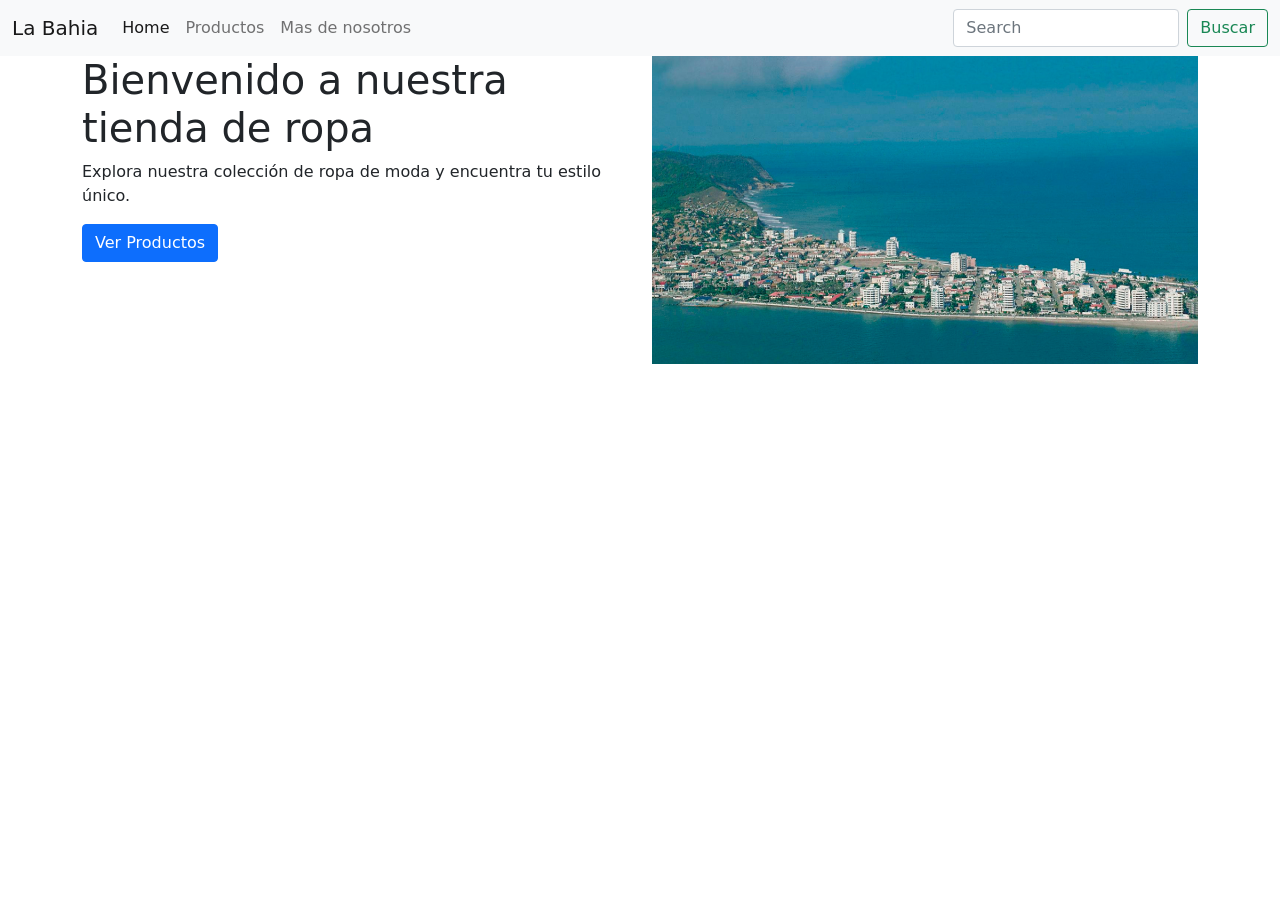
<file: index.html>
<!DOCTYPE html>
<html lang="en">

<head>
    <meta charset="UTF-8">
    <meta name="viewport" content="width=device-width, initial-scale=1.0">
    <meta name="description" content="">
    <meta name="author" content="Mark Otto, Jacob Thornton, and Bootstrap contributors">
    <title>Landing Page de Ropa</title>
    <link href="styles.css" rel="stylesheet">
    <link href="bootstrap-5.0.2-dist/bootstrap-5.0.2-dist/css/bootstrap.min.css" rel="stylesheet">
</head>
<body>
<header>
   <nav class="navbar navbar-expand-lg navbar-light bg-light">
  <div class="container-fluid">
    <a class="navbar-brand" href="#">La Bahia </a>
    <button class="navbar-toggler" type="button" data-bs-toggle="collapse" data-bs-target="#navbarSupportedContent" aria-controls="navbarSupportedContent" aria-expanded="false" aria-label="Toggle navigation">
      <span class="navbar-toggler-icon"></span>
    </button>
    <div class="collapse navbar-collapse" id="navbarSupportedContent">
      <ul class="navbar-nav me-auto mb-2 mb-lg-0">
        <li class="nav-item">
          <a class="nav-link active" aria-current="page" href="#">Home</a>
        </li>
        <li class="nav-item">
          <a class="nav-link" href="#">Productos</a>
        </li>
       
        <li class="nav-item">
          <a class="nav-link " href="#" >Mas de nosotros</a>
        </li>
      </ul>
      <form class="d-flex">
        <input class="form-control me-2" type="search" placeholder="Search" aria-label="Search">
        <button class="btn btn-outline-success" type="submit">Buscar</button>
      </form>
    </div>
  </div>
</nav>
</nav>
</header>

<main>
    <div class="container">
        <div class="row">
            <div class="col-md-6">
                <h1>Bienvenido a nuestra tienda de ropa</h1>
                <p>Explora nuestra colección de ropa de moda y encuentra tu estilo único.</p>
                <a href="#" class="btn btn-primary">Ver Productos</a>
            </div>
            <div class="col-md-6">
                <img src="assets/img/1.jpg" alt="Imagen de Ropa" class="img-fluid">
            </div>
        </div>
    </div>
</main>

</body>

<script src="https://cdn.jsdelivr.net/npm/bootstrap@5.0.2/dist/js/bootstrap.bundle.min.js" integrity="sha384-MrcW6ZMFYlzcLA8Nl+NtUVF0sA7MsXsP1UyJoMp4YLEuNSfAP+JcXn/tWtIaxVXM" crossorigin="anonymous"></script>

</html>
</file>
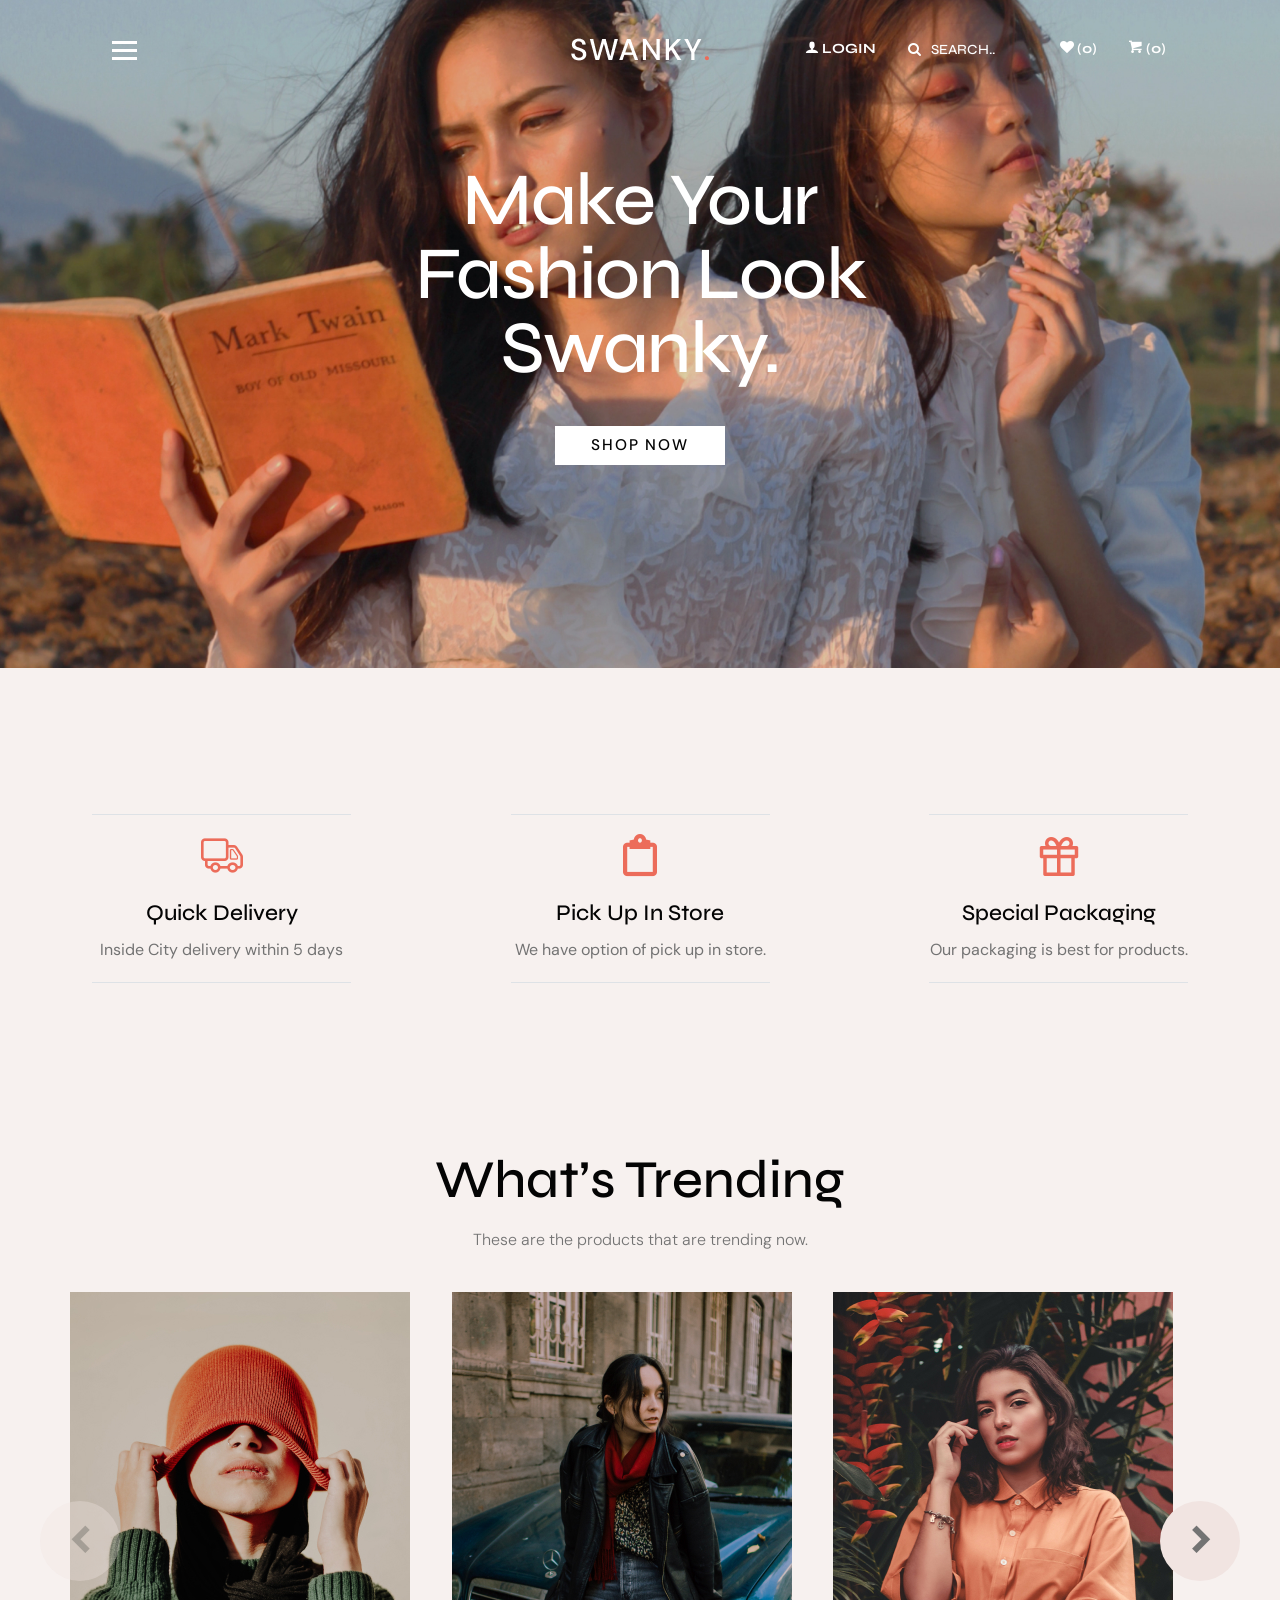
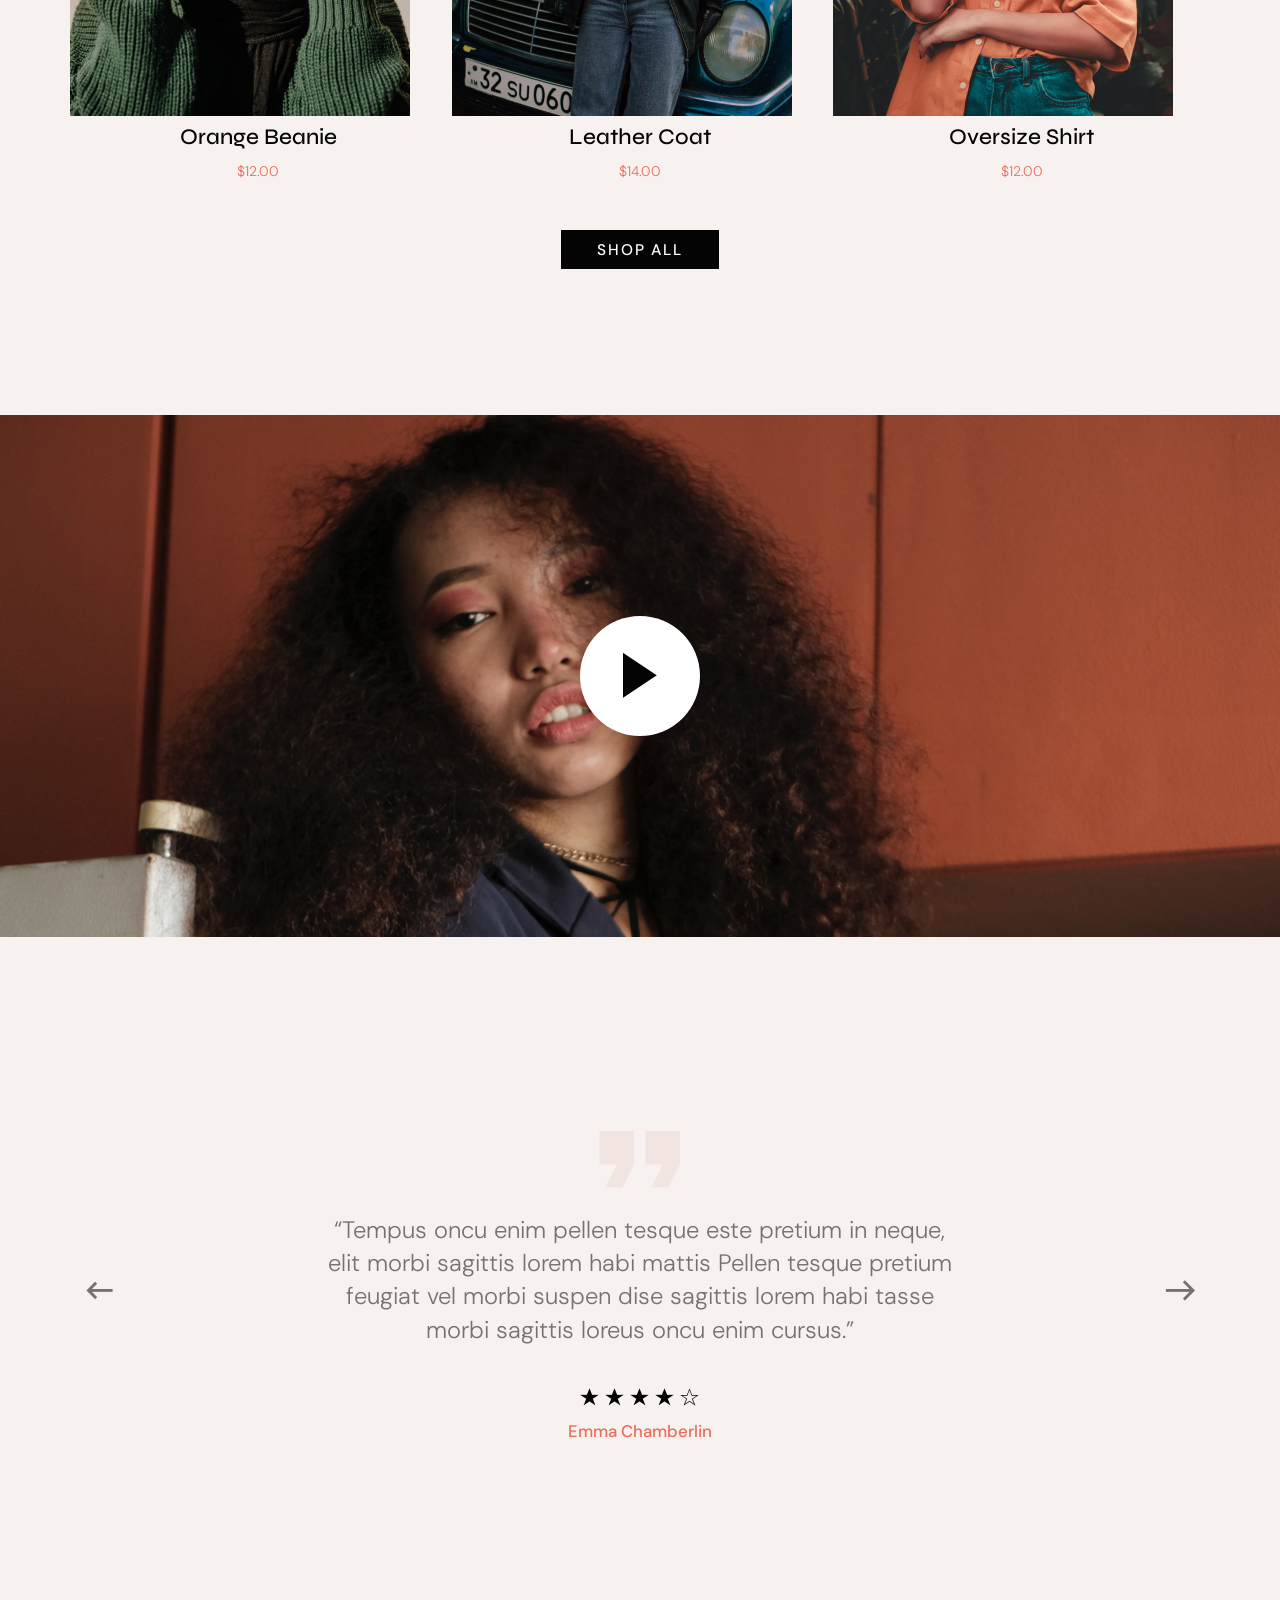
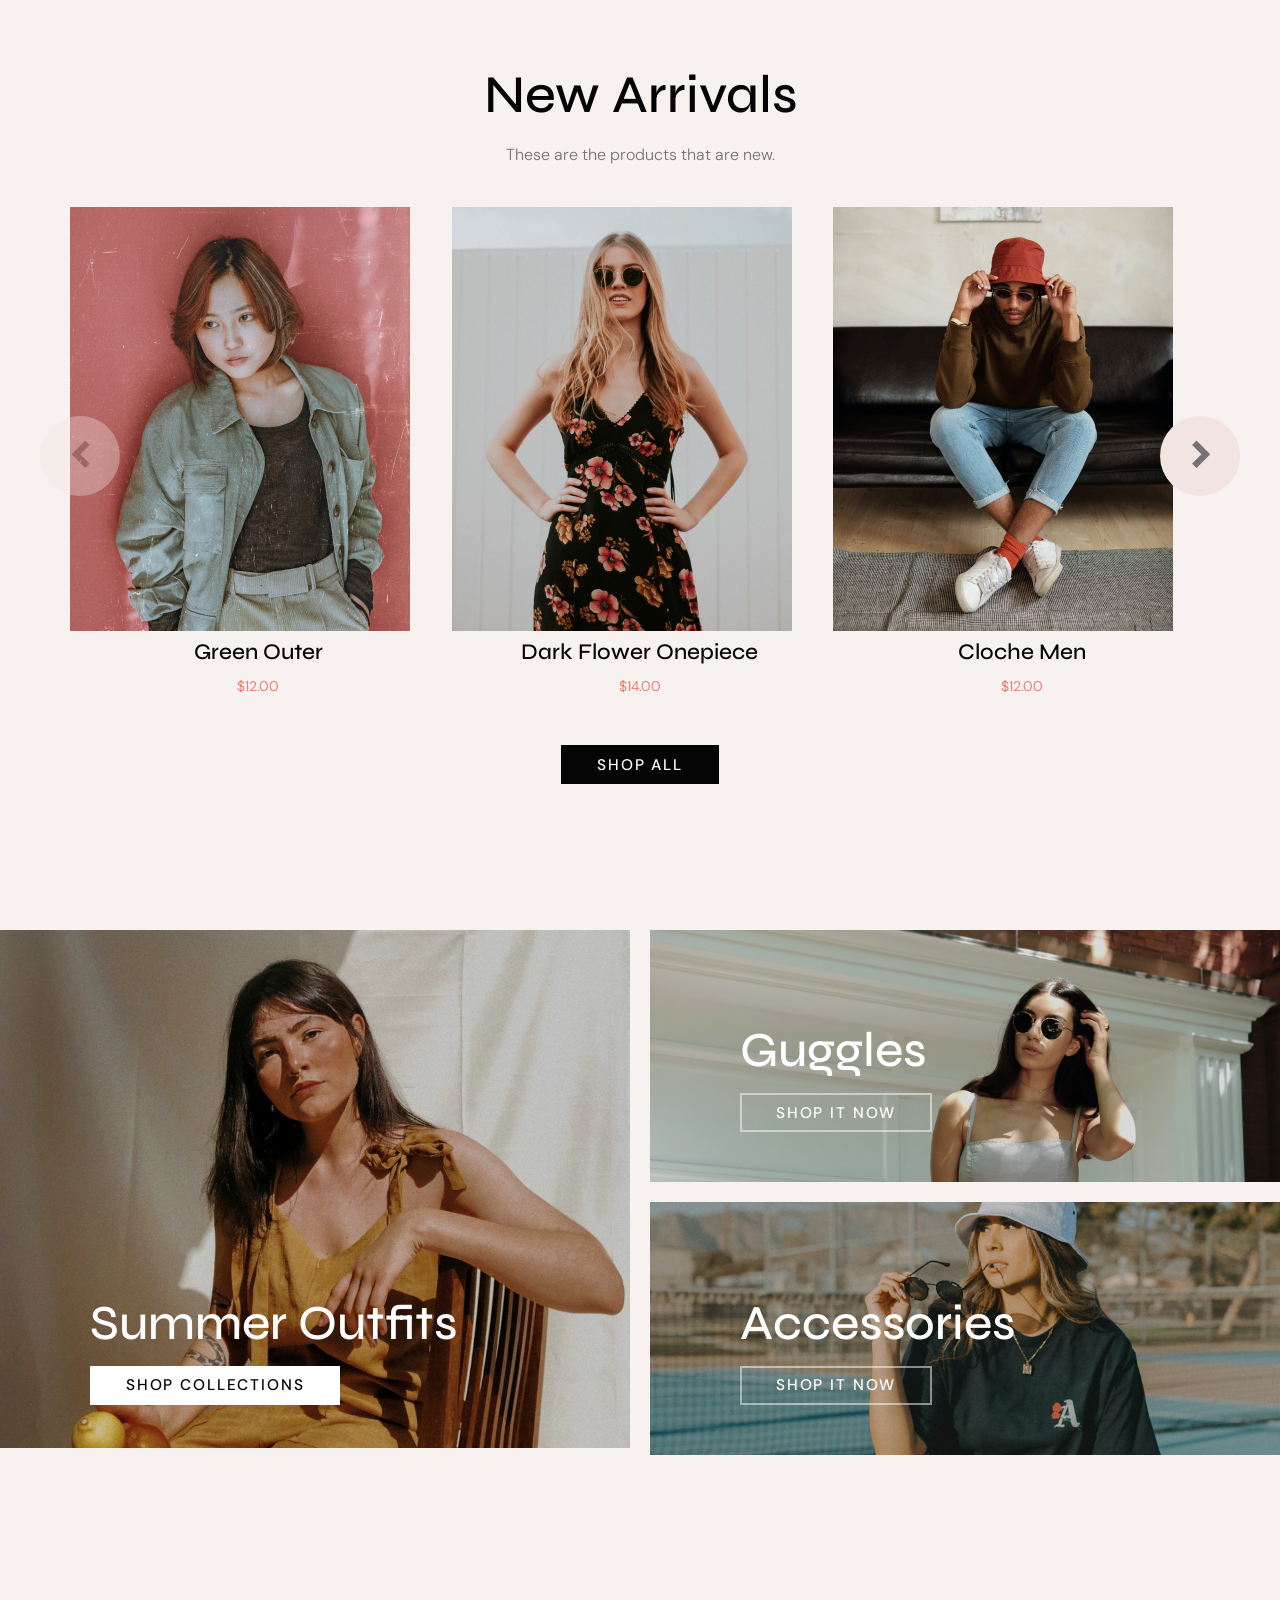
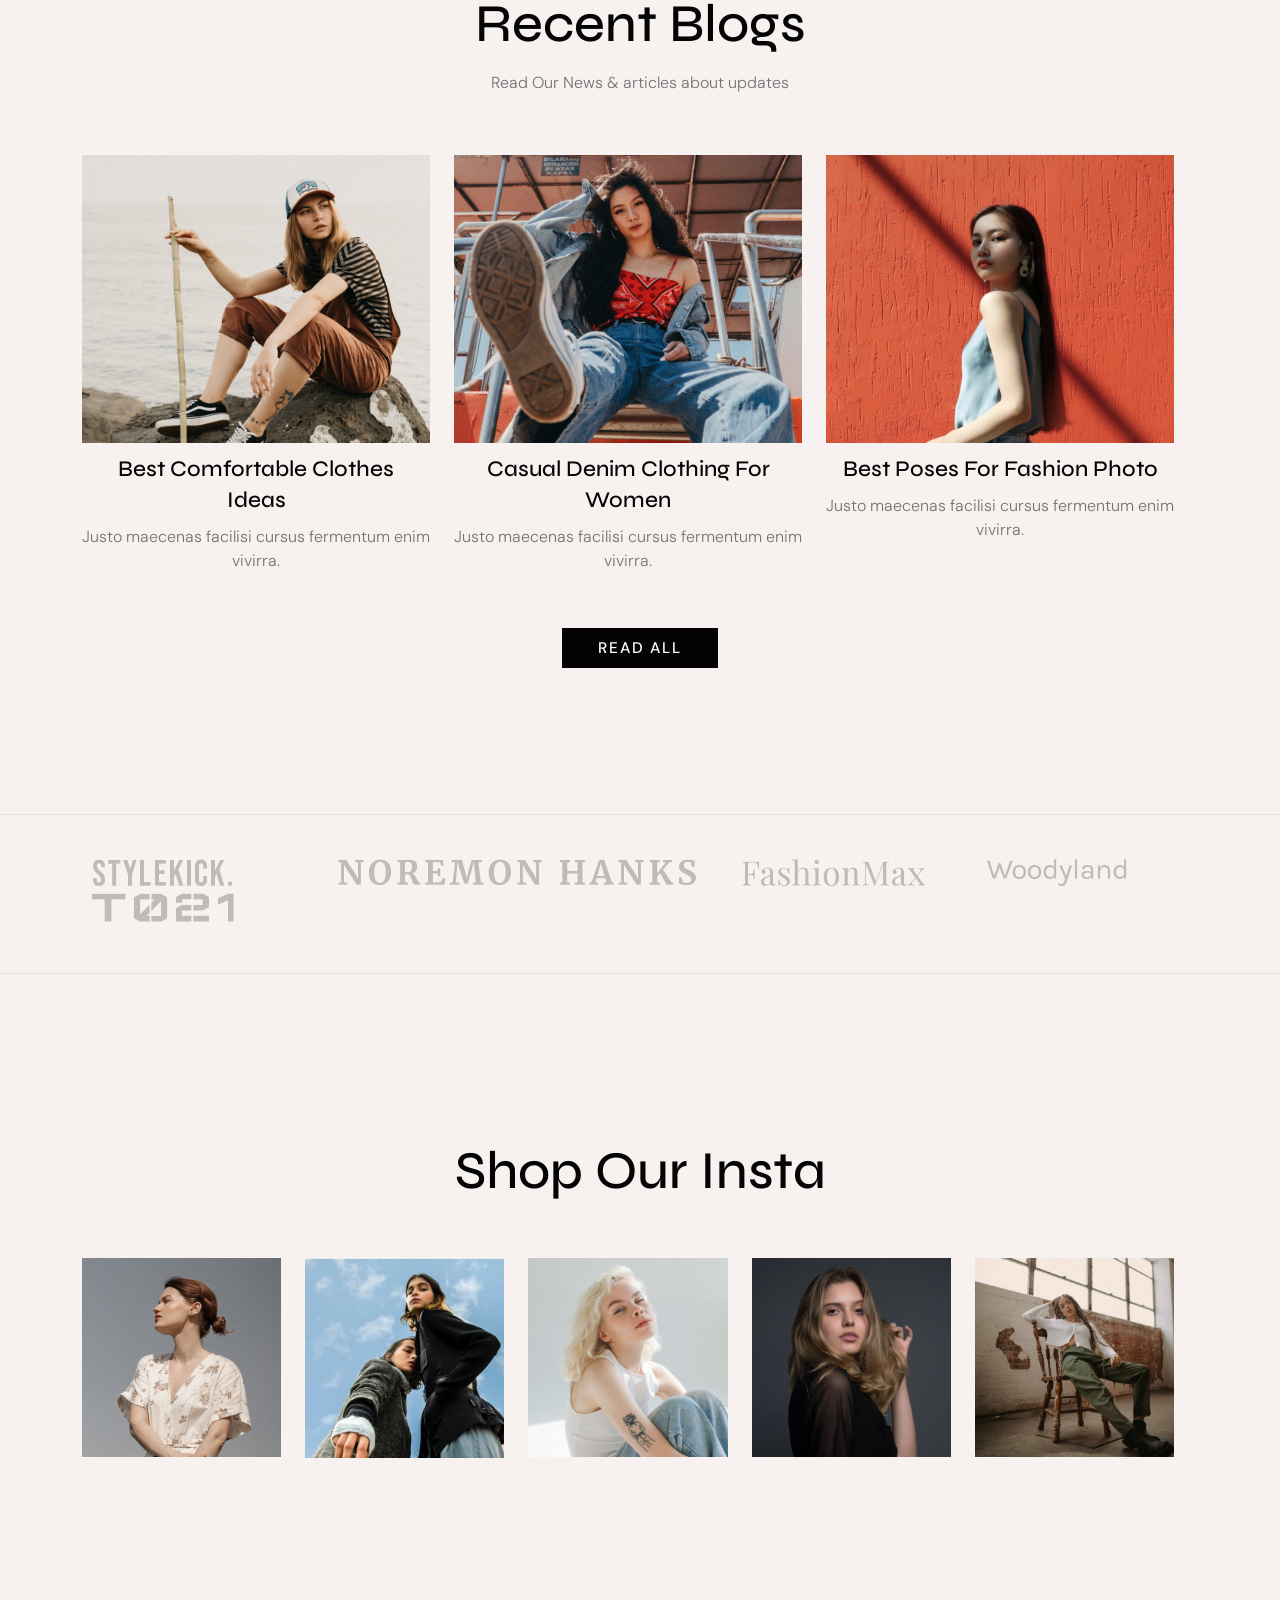
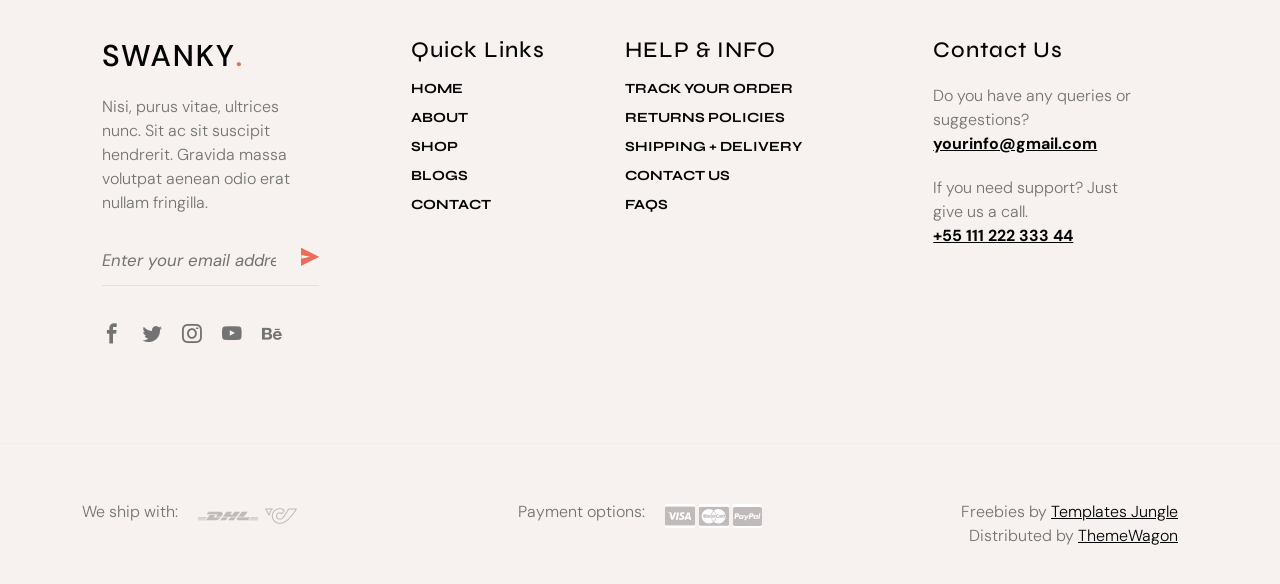
<file: swanky-v1.0.0/index.html>
<!DOCTYPE html>
<html lang="en">

<head>
  <title>Swanky Fashion Store</title>
  <meta charset="utf-8">
  <meta http-equiv="X-UA-Compatible" content="IE=edge">
  <meta name="viewport" content="width=device-width, initial-scale=1.0">
  <meta name="format-detection" content="telephone=no">
  <meta name="apple-mobile-web-app-capable" content="yes">
  <meta name="author" content="">
  <meta name="keywords" content="">
  <meta name="description" content="">
  <link rel="stylesheet" type="text/css" href="css/normalize.css">
  <link rel="stylesheet" type="text/css" href="fonts/icomoon.css">
  <link rel="stylesheet" type="text/css" href="css/vendor.css">
  <!--Bootstrap ================================================== -->
  <link href="https://cdn.jsdelivr.net/npm/bootstrap@5.3.0-alpha3/dist/css/bootstrap.min.css" rel="stylesheet"
    integrity="sha384-KK94CHFLLe+nY2dmCWGMq91rCGa5gtU4mk92HdvYe+M/SXH301p5ILy+dN9+nJOZ" crossorigin="anonymous">

  <link rel="stylesheet" type="text/css" href="style.css">
  <link rel="stylesheet" href="https://cdn.jsdelivr.net/npm/swiper@9/swiper-bundle.min.css" />
  <link rel="preconnect" href="https://fonts.googleapis.com">
  <link rel="preconnect" href="https://fonts.gstatic.com" crossorigin>
  <link href="https://fonts.googleapis.com/css2?family=Syne:wght@600;700;800&display=swap" rel="stylesheet">
  <link
    href="https://fonts.googleapis.com/css2?family=DM+Sans:wght@400;500;700&family=Syne:wght@600;700;800&display=swap"
    rel="stylesheet">
</head>

<body class="hompage bg-accent-light">

  <header id="header" class=" content-light ">
    <div class="header-wrap container py-3">
      <div class="row align-items-center">
        <div class="primary-nav col-md-5 col-sm-2">
          <nav class="navbar">
            <div class="main-menu">
              <ul class="menu-list  list-unstyled d-flex m-0 ">
                <li class="menu-itemhome1 dropdown">
                  <a class="text-uppercase item-anchor dropdown-toggle" href="#" role="button" data-bs-toggle="dropdown"
                    aria-expanded="false"> Home </a>
                  <ul class="dropdown-menu">
                    <li class="sub-page pe-0"><a class="text-black text-uppercase dropdown-item" href="index.html">
                        Home version 1</a></li>
                    <li class="sub-page pe-0"><a class="text-black text-uppercase dropdown-item"
                        href="home-v2.html">Home version 2 &nbsp;<span class="badge bg-secondary">pro</span></a></li>
                  </ul>
                </li>
                <li class="menu-itemhome1">
                  <a href="about-us.html" class="text-uppercase item-anchor">About</a>
                </li>
                <li class="menu-itemhome1 dropdown">
                  <a class="text-uppercase item-anchor dropdown-toggle" href="#" role="button" data-bs-toggle="dropdown"
                    aria-expanded="false"> Shop </a>
                  <ul class="dropdown-menu">
                    <li class="sub-page pe-0"><a class="text-black text-uppercase dropdown-item" href="shop.html">Shop
                        sidebar &nbsp;<span class="badge bg-secondary">pro</span></a></li>
                    <li class="sub-page pe-0"><a class="text-black text-uppercase dropdown-item"
                        href="single-product.html">Single product &nbsp;<span class="badge bg-secondary">pro</span></a>
                    </li>
                  </ul>
                </li>
                <li class="menu-itemhome1 dropdown">
                  <a class="text-uppercase item-anchor dropdown-toggle" href="#" role="button" data-bs-toggle="dropdown"
                    aria-expanded="false"> blog </a>
                  <ul class="dropdown-menu">
                    <li class="sub-page pe-0"><a class="text-black text-uppercase dropdown-item" href="blog.html">blog
                        classic&nbsp;<span class="badge bg-secondary">pro</span></a></li>
                    <li class="sub-page pe-0"><a class="text-black text-uppercase dropdown-item"
                        href="blog-with-sidebar.html">Blog sidebar&nbsp;<span class="badge bg-secondary">pro</span></a>
                    </li>
                    <li class="sub-page pe-0"><a class="text-black text-uppercase dropdown-item"
                        href="single-post.html">Single post&nbsp;<span class="badge bg-secondary">pro</span></a></li>
                  </ul>
                </li>
                <li class="menu-itemhome1 dropdown">
                  <a class="text-uppercase item-anchor dropdown-toggle" href="#" role="button" data-bs-toggle="dropdown"
                    aria-expanded="false"> Pages </a>
                  <ul class="dropdown-menu">
                    <li class="sub-page pe-0"><a class="text-black text-uppercase dropdown-item"
                        href="contact.html">contact&nbsp;<span class="badge bg-secondary">pro</span></a></li>
                    <li class="sub-page pe-0"><a class="text-black text-uppercase dropdown-item"
                        href="cart.html">cart&nbsp;<span class="badge bg-secondary">pro</span></a></li>
                    <li class="sub-page pe-0"><a class="text-black text-uppercase dropdown-item"
                        href="checkout.html">checkout&nbsp;<span class="badge bg-secondary">pro</span></a></li>
                    <li class="sub-page pe-0"><a class="text-black text-uppercase dropdown-item"
                        href="my-account.html">account&nbsp;<span class="badge bg-secondary">pro</span></a></li>
                  </ul>
                </li>
              </ul>
              <div class="hamburger">
                <span class="bar"></span>
                <span class="bar"></span>
                <span class="bar"></span>
              </div>
            </div>
          </nav>
        </div>
        <div class="col-md-2 col-sm-4 brand-block ">
          <div class="main-logo text-lg-center">
            <a href="index.html">
              <img src="images/main-logo.png" alt="logo" class="brand-image">
            </a>
          </div>
        </div>
        <div class="right-block col-md-5 col-sm-4">
          <nav class="navbar justify-content-end">
            <div class="user-items">
              <ul class="list-unstyled content-light d-flex align-items-center m-0">
                <li>
                  <i class="icon icon-user"></i>
                  <a href="my-account.html" class="text-uppercase item-anchor">Login</a>
                </li>
                <li class="search-item">
                  <div class="search-bar">
                    <form action="/action_page.php" class="search-form d-flex no-margin">
                      <i class="icon icon-search"></i>
                      <input type="text" placeholder="SEARCH.." name="search"
                        class="title-placeholder no-margin text-light ">
                    </form>
                  </div>
                </li>
                <li>
                  <a href="#" class="like">
                    <i class="icon icon-like"></i>
                    <span>(0)</span>
                  </a>
                </li>
                <li>
                  <a href="#" class="cart for-buy">
                    <i class="icon icon-shopping-cart"></i>
                    <span>(0)</span>
                  </a>
                </li>
              </ul>
            </div>
          </nav>
        </div>
      </div>
    </div>
  </header>
  <section id="billboard" class="padding-large no-padding-top position-relative">
    <div class="image-holder">
      <img src="images/banner-image.jpg" alt="banner" class="banner-image">
    </div>
    <div class="banner-content content-light style1 text-center col-md-6">
      <h2 class="banner-title">
        Make your fashion look swanky.
      </h2>
      <div class="btn-center">
        <a href="#" class="btn btn-medium btn-light">Shop Now</a>
      </div>
    </div>
  </section>
  <section id="company-services">
    <div class="container my-5">
      <div class="row">
        <div class="icon-box-wrapper d-flex flex-wrap justify-content-between">
          <div class="icon-box text-center col-md-3 col-sm-12">
            <div class="content-box border-top border-bottom">
              <div class="icon-box-icon">
                <i class="icon icon-shipping"></i>
              </div>
              <div class="icon-content">
                <h3 class="no-margin">Quick delivery</h3>
                <p>Inside City delivery within 5 days</p>
              </div>
            </div>
          </div>
          <div class="icon-box text-center col-md-3 col-sm-12">
            <div class="content-box border-top border-bottom">
              <div class="icon-box-icon">
                <i class="icon icon-store"></i>
              </div>
              <div class="icon-content">
                <h3 class="no-margin">Pick up in store</h3>
                <p>We have option of pick up in store.</p>
              </div>
            </div>
          </div>
          <div class="icon-box text-center col-md-3 col-sm-12">
            <div class="content-box border-top border-bottom">
              <div class="icon-box-icon">
                <i class="icon icon-package"></i>
              </div>
              <div class="icon-content">
                <h3 class="no-margin">Special packaging</h3>
                <p>Our packaging is best for products.</p>
              </div>
            </div>
          </div>
        </div>
      </div>
    </div>
  </section>
  <section id="fashion-trending" class="product-store padding-large position-relative overflow-hidden">
    <div class="container mb-5">
      <div class="section-header text-center">
        <h2 class="section-title">What’s trending</h2>
        <p>These are the products that are trending now.</p>
      </div>
      <div class="row">
        <div class="swiper product-swiper">
          <div class="swiper-wrapper">
            <div class="swiper-slide">
              <div class="product-item position-relative">
                <div class="image-holder">
                  <img src="images/product-item1.jpg" alt="product-item" class="product-image">
                </div>
                <div class="cart-concern">
                  <div class="cart-button d-flex flex-wrap">
                    <div class="btn-left">
                      <a href="#" class="btn btn-medium btn-light">Add to Cart</a>
                    </div>
                    <button type="button" class="btn btn-light wishlist-btn">
                      <i class="icon icon-like"></i>
                    </button>
                    <button type="button" class="btn btn-light view-btn d-flex">
                      <i class="icon icon-crop"></i>
                    </button>
                  </div>
                </div>
                <div class="product-detail text-center">
                  <h3 class="product-title">
                    <a href="#">Orange beanie</a>
                  </h3>
                  <span class="item-price text-primary">$12.00</span>
                </div>
              </div>
            </div>
            <div class="swiper-slide">
              <div class="product-item position-relative">
                <div class="image-holder">
                  <img src="images/product-item2.jpg" alt="product-item" class="product-image">
                </div>
                <div class="cart-concern">
                  <div class="cart-button d-flex flex-wrap">
                    <div class="btn-left">
                      <a href="#" class="btn btn-medium btn-light">Add to Cart</a>
                    </div>
                    <button type="button" class="btn btn-light wishlist-btn">
                      <i class="icon icon-like"></i>
                    </button>
                    <button type="button" class="btn btn-light view-btn d-flex">
                      <i class="icon icon-crop"></i>
                    </button>
                  </div>
                </div>
                <div class="product-detail text-center">
                  <h3 class="product-title">
                    <a href="#">leather coat</a>
                  </h3>
                  <span class="item-price text-primary">$14.00</span>
                </div>
              </div>
            </div>
            <div class="swiper-slide">
              <div class="product-item position-relative">
                <div class="image-holder">
                  <img src="images/product-item3.jpg" alt="product-item" class="product-image">
                </div>
                <div class="cart-concern">
                  <div class="cart-button d-flex flex-wrap">
                    <div class="btn-left">
                      <a href="#" class="btn btn-medium btn-light">Add to Cart</a>
                    </div>
                    <button type="button" class="btn btn-light wishlist-btn">
                      <i class="icon icon-like"></i>
                    </button>
                    <button type="button" class="btn btn-light view-btn d-flex">
                      <i class="icon icon-crop"></i>
                    </button>
                  </div>
                </div>
                <div class="product-detail text-center">
                  <h3 class="product-title">
                    <a href="#">Oversize shirt</a>
                  </h3>
                  <span class="item-price text-primary">$12.00</span>
                </div>
              </div>
            </div>
            <div class="swiper-slide">
              <div class="product-item position-relative">
                <div class="image-holder">
                  <img src="images/product-item4.jpg" alt="product-item" class="product-image">
                </div>
                <div class="cart-concern">
                  <div class="cart-button d-flex flex-wrap">
                    <div class="btn-left">
                      <a href="#" class="btn btn-medium btn-light">Add to Cart</a>
                    </div>
                    <button type="button" class="btn btn-light wishlist-btn">
                      <i class="icon icon-like"></i>
                    </button>
                    <button type="button" class="btn btn-light view-btn d-flex">
                      <i class="icon icon-crop"></i>
                    </button>
                  </div>
                </div>
                <div class="product-detail text-center">
                  <h3 class="product-title">
                    <a href="#">Flora print dress</a>
                  </h3>
                  <span class="item-price text-primary">$14.00</span>
                </div>
              </div>
            </div>
            <div class="swiper-slide">
              <div class="product-item position-relative">
                <div class="image-holder">
                  <img src="images/product-item5.jpg" alt="product-item" class="product-image">
                </div>
                <div class="cart-concern">
                  <div class="cart-button d-flex flex-wrap">
                    <div class="btn-left">
                      <a href="#" class="btn btn-medium btn-light">Add to Cart</a>
                    </div>
                    <button type="button" class="btn btn-light wishlist-btn">
                      <i class="icon icon-like"></i>
                    </button>
                    <button type="button" class="btn btn-light view-btn d-flex">
                      <i class="icon icon-crop"></i>
                    </button>
                  </div>
                </div>
                <div class="product-detail text-center">
                  <h3 class="product-title">
                    <a href="#">Green outer</a>
                  </h3>
                  <span class="item-price text-primary">$16.00</span>
                </div>
              </div>
            </div>
          </div>
        </div>
        <div class="swiper-button swiper-button-next"></div>
        <div class="swiper-button swiper-button-prev"></div>
        <div class="btn-center">
          <a href="shop.html" class="btn btn-medium btn-black">Shop All</a>
        </div>
      </div>
    </div>
    <div class="swiper-pagination"></div>
  </section>
  <section id="videos">
    <div class="video-item position-relative">
      <div class="video-player">
        <img src="images/video-item.jpg" alt="video" class="video-image">
        <a href="https://www.youtube.com/embed/rhcjYIPgpt8">
          <i class="icon icon-play"></i>
        </a>
      </div>
    </div>
  </section>
  <section id="testimonials" class="position-relative padding-large">
    <div class="container mt-5">
      <div class="row pt-5">
        <div class="review-content">
          <i class="icon-arrow icon-arrow-left"></i>
          <div class="swiper testimonial-swiper">
            <div class="swiper-wrapper">
              <div class="swiper-slide text-center d-flex justify-content-center">
                <div class="review-item col-md-8">
                  <i class="icon icon-review"></i>
                  <blockquote>“Tempus oncu enim pellen tesque este pretium in neque, elit morbi sagittis lorem habi
                    mattis Pellen tesque pretium feugiat vel morbi suspen dise sagittis lorem habi tasse morbi sagittis
                    loreus oncu enim cursus.”</blockquote>
                  <div class="rating-star">
                    <i class="icon icon-star"></i>
                    <i class="icon icon-star"></i>
                    <i class="icon icon-star"></i>
                    <i class="icon icon-star"></i>
                    <i class="icon icon-star-line"></i>
                  </div>
                  <div class="author-detail">
                    <div class="name text-primary">Emma Chamberlin</div>
                  </div>
                </div>
              </div>
              <div class="swiper-slide text-center d-flex justify-content-center">
                <div class="review-item col-md-8">
                  <i class="icon icon-review"></i>
                  <blockquote>“Tempus oncu enim pellen tesque este pretium in neque, elit morbi sagittis lorem habi
                    mattis Pellen tesque pretium feugiat vel morbi suspen dise sagittis lorem habi tasse morbi sagittis
                    loreus oncu enim cursus.”</blockquote>
                  <div class="rating-star">
                    <i class="icon icon-star"></i>
                    <i class="icon icon-star"></i>
                    <i class="icon icon-star"></i>
                    <i class="icon icon-star"></i>
                    <i class="icon icon-star-line"></i>
                  </div>
                  <div class="author-detail">
                    <div class="name text-primary">Joey Kimberland</div>
                  </div>
                </div>
              </div>
            </div>
          </div>
          <i class="icon-arrow icon-arrow-right"></i>
        </div>
      </div>
    </div>
    <div class="swiper-pagination"></div>
  </section>
  <section id="new-arrivals" class="product-store padding-large position-relative overflow-hidden">
    <div class="container mb-5">
      <div class="section-header text-center">
        <h2 class="section-title">New Arrivals</h2>
        <p>These are the products that are new.</p>
      </div>
      <div class="row">
        <div class="swiper product-swiper">
          <div class="swiper-wrapper">
            <div class="swiper-slide">
              <div class="product-item position-relative">
                <div class="image-holder">
                  <img src="images/product-item5.jpg" alt="product-item" class="product-image">
                </div>
                <div class="cart-concern">
                  <div class="cart-button d-flex flex-wrap">
                    <div class="btn-left">
                      <a href="#" class="btn btn-medium btn-light">Add to Cart</a>
                    </div>
                    <button type="button" class="btn btn-light wishlist-btn">
                      <i class="icon icon-like"></i>
                    </button>
                    <button type="button" class="btn btn-light view-btn 
                          d-flex">
                      <i class="icon icon-crop"></i>
                    </button>
                  </div>
                </div>
                <div class="product-detail text-center">
                  <h3 class="product-title">
                    <a href="#">Green Outer</a>
                  </h3>
                  <span class="item-price text-primary">$12.00</span>
                </div>
              </div>
            </div>
            <div class="swiper-slide">
              <div class="product-item position-relative">
                <div class="image-holder">
                  <img src="images/product-item6.jpg" alt="product-item" class="product-image">
                </div>
                <div class="cart-concern">
                  <div class="cart-button d-flex flex-wrap">
                    <div class="btn-left">
                      <a href="#" class="btn btn-medium btn-light">Add to Cart</a>
                    </div>
                    <button type="button" class="btn btn-light wishlist-btn">
                      <i class="icon icon-like"></i>
                    </button>
                    <button type="button" class="btn btn-light view-btn 
                          d-flex">
                      <i class="icon icon-crop"></i>
                    </button>
                  </div>
                </div>
                <div class="product-detail text-center">
                  <h3 class="product-title">
                    <a href="#">Dark Flower Onepiece</a>
                  </h3>
                  <span class="item-price text-primary">$14.00</span>
                </div>
              </div>
            </div>
            <div class="swiper-slide">
              <div class="product-item position-relative">
                <div class="image-holder">
                  <img src="images/product-item7.jpg" alt="product-item" class="product-image">
                </div>
                <div class="cart-concern">
                  <div class="cart-button d-flex flex-wrap">
                    <div class="btn-left">
                      <a href="#" class="btn btn-medium btn-light">Add to Cart</a>
                    </div>
                    <button type="button" class="btn btn-light wishlist-btn">
                      <i class="icon icon-like"></i>
                    </button>
                    <button type="button" class="btn btn-light view-btn 
                          d-flex">
                      <i class="icon icon-crop"></i>
                    </button>
                  </div>
                </div>
                <div class="product-detail text-center">
                  <h3 class="product-title">
                    <a href="#">Cloche Men</a>
                  </h3>
                  <span class="item-price text-primary">$12.00</span>
                </div>
              </div>
            </div>
            <div class="swiper-slide">
              <div class="product-item position-relative">
                <div class="image-holder">
                  <img src="images/product-item8.jpg" alt="product-item" class="product-image">
                </div>
                <div class="cart-concern">
                  <div class="cart-button d-flex flex-wrap">
                    <div class="btn-left">
                      <a href="#" class="btn btn-medium btn-light">Add to Cart</a>
                    </div>
                    <button type="button" class="btn btn-light wishlist-btn">
                      <i class="icon icon-like"></i>
                    </button>
                    <button type="button" class="btn btn-light view-btn 
                          d-flex">
                      <i class="icon icon-crop"></i>
                    </button>
                  </div>
                </div>
                <div class="product-detail text-center">
                  <h3 class="product-title">
                    <a href="#">Rawcut Outer</a>
                  </h3>
                  <span class="item-price text-primary">$14.00</span>
                </div>
              </div>
            </div>
            <div class="swiper-slide">
              <div class="product-item position-relative">
                <div class="image-holder">
                  <img src="images/product-item5.jpg" alt="product-item" class="product-image">
                </div>
                <div class="cart-concern">
                  <div class="cart-button d-flex flex-wrap">
                    <div class="btn-left">
                      <a href="#" class="btn btn-medium btn-light">Add to Cart</a>
                    </div>
                    <button type="button" class="btn btn-light wishlist-btn">
                      <i class="icon icon-like"></i>
                    </button>
                    <button type="button" class="btn btn-light view-btn 
                          d-flex">
                      <i class="icon icon-crop"></i>
                    </button>
                  </div>
                </div>
                <div class="product-detail text-center">
                  <h3 class="product-title">
                    <a href="#">Green outer</a>
                  </h3>
                  <span class="item-price text-primary">$16.00</span>
                </div>
              </div>
            </div>
          </div>
        </div>
        <div class="swiper-button swiper-button-next"></div>
        <div class="swiper-button swiper-button-prev"></div>
        <div class="btn-center">
          <a href="#" class="btn btn-medium btn-black">Shop All</a>
        </div>
      </div>
    </div>
    <div class="swiper-pagination1"></div>
  </section>
  <section id="categories" class="overflow-hidden">
    <div class="full-width-container d-flex flex-wrap">
      <div class="category-item left-block col-md-6 col-sm-12 no-padding-left position-relative">
        <div class="image-holder">
          <img src="images/category-item1.jpg" alt="fashion">
        </div>
        <div class="category-content content-light">
          <h3 class="category-title">Summer Outfits</h3>
          <div class="btn-left">
            <a href="#" class="btn btn-medium btn-light">Shop Collections</a>
          </div>
        </div>
      </div>
      <div class="right-block col-md-6 col-sm-12 no-padding-right">
        <div class="category-item top-block position-relative">
          <div class="image-holder">
            <img src="images/category-item2.jpg" alt="fashion">
          </div>
          <div class="category-content content-light">
            <h3 class="category-title">Guggles</h3>
            <div class="btn-left">
              <a href="#" class="btn btn-medium btn-outline-light">Shop it now</a>
            </div>
          </div>
        </div>
        <div class="category-item bottom-block position-relative">
          <div class="image-holder">
            <img src="images/category-item3.jpg" alt="fashion">
          </div>
          <div class="category-content content-light">
            <h3 class="category-title">Accessories</h3>
            <div class="btn-left">
              <a href="#" class="btn btn-medium btn-outline-light">Shop it now</a>
            </div>
          </div>
        </div>
      </div>
    </div>
  </section>
  <section id="latest-blog" class="padding-large overflow-hidden">
    <div class="container">
      <div class="row">
        <div class="section-header text-center">
          <h2 class="section-title">Recent Blogs</h2>
          <p>Read Our News & articles about updates</p>
        </div>
        <div class="row d-flex flex-wrap">
          <article class="col-md-4 post-item">
            <div class="image-holder">
              <a href="single-post.html">
                <img src="images/post-item1.jpg" alt="post" class="post-image">
              </a>
            </div>
            <div class="post-content">
              <div class="post-header text-center">
                <h3 class="post-title">
                  <a href="single-post.html">Best Comfortable Clothes Ideas</a>
                </h3>
                <p>Justo maecenas facilisi cursus fermentum enim vivirra.</p>
              </div>
            </div>
          </article>
          <article class="col-md-4 post-item">
            <div class="image-holder">
              <a href="single-post.html">
                <img src="images/post-item2.jpg" alt="post" class="post-image">
              </a>
            </div>
            <div class="post-content">
              <div class="post-header text-center">
                <h3 class="post-title">
                  <a href="single-post.html">Casual Denim Clothing for women</a>
                </h3>
                <p>Justo maecenas facilisi cursus fermentum enim vivirra.</p>
              </div>
            </div>
          </article>
          <article class="col-md-4 post-item">
            <div class="image-holder">
              <a href="single-post.html">
                <img src="images/post-item3.jpg" alt="post" class="post-image">
              </a>
            </div>
            <div class="post-content">
              <div class="post-header text-center">
                <h3 class="post-title">
                  <a href="single-post.html">Best Poses for fashion photo</a>
                </h3>
                <p>Justo maecenas facilisi cursus fermentum enim vivirra.</p>
              </div>
            </div>
          </article>
        </div>
        <div class="btn-center">
          <a href="#" class="btn btn-medium btn-black">Read All</a>
        </div>
      </div>
    </div>
  </section>
  <section id="brand-collection" class="padding-small border-top border-bottom overflow-hidden my-5">
    <div class="container">
      <div class="row d-flex flex-wrap justify-content-between align-items-center py-3">
        <div class="col">
          <i class="icon icon-brand-item1"></i>
        </div>
        <div class="col">
          <i class="icon icon-brand-item2"></i>
        </div>
        <div class="col">
          <i class="icon icon-brand-item3"></i>
        </div>
        <div class="col">
          <i class="icon icon-brand-item4"></i>
        </div>
        <div class="col">
          <i class="icon icon-brand-item5"></i>
        </div>
      </div>
    </div>
  </section>
  <section id="instagram" class="padding-large overflow-hidden">
    <div class="container">
      <div class="row">
        <div class="section-header text-center">
          <h2 class="section-title">Shop our insta</h2>
        </div>
        <div class="row d-flex flex-wrap">
          <figure class=" col instagram-item magnific position-relative">
            <a href="#" class="">
              <img src="images/insta-item1.jpg" alt="instagram" class="insta-image">
              <div class="icon-overlay d-flex justify-content-center">
                <i class="icon icon-instagram1"></i>
              </div>
            </a>
          </figure>
          <figure class=" col instagram-item magnific position-relative">
            <a href="#" class="">
              <img src="images/insta-item2.JPG" alt="instagram" class="insta-image">
              <div class="icon-overlay d-flex justify-content-center">
                <i class="icon icon-instagram1"></i>
              </div>
            </a>
          </figure>
          <figure class=" col instagram-item magnific position-relative">
            <a href="#" class="">
              <img src="images/insta-item3.jpg" alt="instagram" class="insta-image">
              <div class="icon-overlay d-flex justify-content-center">
                <i class="icon icon-instagram1"></i>
              </div>
            </a>
          </figure>
          <figure class=" col instagram-item magnific position-relative">
            <a href="#" class="">
              <img src="images/insta-item4.jpg" alt="instagram" class="insta-image">
              <div class="icon-overlay d-flex justify-content-center">
                <i class="icon icon-instagram1"></i>
              </div>
            </a>
          </figure>
          <figure class=" col instagram-item magnific position-relative">
            <a href="#" class="">
              <img src="images/insta-item5.jpg" alt="instagram" class="insta-image">
              <div class="icon-overlay d-flex justify-content-center">
                <i class="icon icon-instagram1"></i>
              </div>
            </a>
          </figure>
        </div>
      </div>
    </div>
  </section>
  <footer id="footer" class="overflow-hidden">
    <div class="container mt-5">
      <div class="row">
        <div class="footer-top-area">
          <div class="row d-flex flex-wrap justify-content-between">
            <div class="col-lg-3 col-sm-6">
              <div class="footer-menu menu-001">
                <img src="images/dark-logo.png" alt="logo">
                <p>Nisi, purus vitae, ultrices nunc. Sit ac sit suscipit hendrerit. Gravida massa volutpat aenean odio
                  erat nullam fringilla.</p>
                <div
                  class="newsletter-button d-flex flex-wrap align-items-center justify-content-between border-bottom widget-menu">
                  <input type="text" name="Subscribe" placeholder="Enter your email address...">
                  <a href="#">
                    <i class="icon icon-send"></i>
                  </a>
                </div>
                <div class="social-links">
                  <ul class="d-flex list-unstyled">
                    <li>
                      <a href="#">
                        <i class="icon icon-facebook"></i>
                      </a>
                    </li>
                    <li>
                      <a href="#">
                        <i class="icon icon-twitter"></i>
                      </a>
                    </li>
                    <li>
                      <a href="#">
                        <i class="icon icon-instagram1"></i>
                      </a>
                    </li>
                    <li>
                      <a href="#">
                        <i class="icon icon-youtube"></i>
                      </a>
                    </li>
                    <li>
                      <a href="#">
                        <i class="icon icon-behance"></i>
                      </a>
                    </li>
                  </ul>
                </div>
              </div>
            </div>
            <div class="col-lg-2 col-sm-6">
              <div class="footer-menu menu-002">
                <h5 class="widget-title">Quick Links</h5>
                <ul class="menu-list list-unstyled text-uppercase">
                  <li class="menu-item">
                    <a href="#">Home</a>
                  </li>
                  <li class="menu-item">
                    <a href="#">About</a>
                  </li>
                  <li class="menu-item">
                    <a href="#">Shop</a>
                  </li>
                  <li class="menu-item">
                    <a href="#">Blogs</a>
                  </li>
                  <li class="menu-item">
                    <a href="#">Contact</a>
                  </li>
                </ul>
              </div>
            </div>
            <div class="col-lg-3 col-sm-6">
              <div class="footer-menu text-uppercase menu-003">
                <h5 class="widget-title">Help & Info</h5>
                <ul class="menu-list list-unstyled">
                  <li class="menu-item">
                    <a href="#">Track Your Order</a>
                  </li>
                  <li class="menu-item">
                    <a href="#">Returns Policies</a>
                  </li>
                  <li class="menu-item">
                    <a href="#">Shipping + Delivery</a>
                  </li>
                  <li class="menu-item">
                    <a href="#">Contact Us</a>
                  </li>
                  <li class="menu-item">
                    <a href="#">Faqs</a>
                  </li>
                </ul>
              </div>
            </div>
            <div class="col-lg-3 col-sm-6">
              <div class="footer-menu contact-item menu-004">
                <h5 class="widget-title">Contact Us</h5>
                <p>Do you have any queries or suggestions? <a href="mailto:">yourinfo@gmail.com</a>
                </p>
                <p>If you need support? Just give us a call. <a href="">+55 111 222 333 44</a>
                </p>
              </div>
            </div>
          </div>
        </div>
      </div>
    </div>
    <hr>
  </footer>
  <div id="footer-bottom">
    <div class="container">
      <div class="row d-flex flex-wrap justify-content-between mb-3">
        <div class="col-md-4 col-sm-6">
          <div class="Shipping d-flex">
            <p>We ship with:</p>
            <div class="card-wrap">
              <img src="images/dhl.png" alt="visa">
              <img src="images/shippingcard.png" alt="mastercard">
            </div>
          </div>
        </div>
        <div class="col-md-4 col-sm-6">
          <div class="payment-method d-flex justify-content-md-center">
            <p>Payment options:</p>
            <div class="card-wrap">
              <img src="images/visa.jpg" alt="visa">
              <img src="images/mastercard.jpg" alt="mastercard">
              <img src="images/paypal.jpg" alt="paypal">
            </div>
          </div>
        </div>
        <div class="col-md-4 col-sm-6">
          <div class="copyright text-md-end">
            <p>Freebies by <a href="https://templatesjungle.com/"> <u>Templates Jungle</u><br> </a> Distributed by <a href="https://themewagon.com"> <u>ThemeWagon</u></a>
            </p>
          </div>
        </div>
      </div>
    </div>
  </div>


  <!-- script ================================================== -->
  <script src="js/jquery-1.11.0.min.js"></script>
  <script src="js/plugins.js"></script>
  <script src="js/script.js"></script>

  <!-- Bootstarp script ================================================== -->
  <script src="https://cdn.jsdelivr.net/npm/bootstrap@5.3.0-alpha3/dist/js/bootstrap.bundle.min.js"
    integrity="sha384-ENjdO4Dr2bkBIFxQpeoTz1HIcje39Wm4jDKdf19U8gI4ddQ3GYNS7NTKfAdVQSZe"
    crossorigin="anonymous"></script>

  <!-- <script src="https://code.jquery.com/jquery-3.5.1.slim.min.js" integrity="sha384-DfXdz2htPH0lsSSs5nCTpuj/zy4C+OGpamoFVy38MVBnE+IbbVYUew+OrCXaRkfj" crossorigin="anonymous"></script> -->
  <!-- <script src="https://cdn.jsdelivr.net/npm/bootstrap@4.5.3/dist/js/bootstrap.bundle.min.js" integrity="sha384-ho+j7jyWK8fNQe+A12Hb8AhRq26LrZ/JpcUGGOn+Y7RsweNrtN/tE3MoK7ZeZDyx" crossorigin="anonymous"></script> -->

  <script src="https://cdn.jsdelivr.net/npm/swiper/swiper-bundle.min.js"></script>


</body>

</html>
</file>
<file: styles.css>
.heder-st{
    background-color: #9ac0e6;
}
</file>
<file: swanky-v1.0.0/fonts/icomoon.css>
@font-face {
  font-family: 'icomoon';
  src:  url('fonts/icomoon.eot?fxqeb9');
  src:  url('fonts/icomoon.eot?fxqeb9#iefix') format('embedded-opentype'),
    url('fonts/icomoon.ttf?fxqeb9') format('truetype'),
    url('fonts/icomoon.woff?fxqeb9') format('woff'),
    url('fonts/icomoon.svg?fxqeb9#icomoon') format('svg');
  font-weight: normal;
  font-style: normal;
  font-display: block;
}

[class^="icon-"], [class*=" icon-"] {
  /* use !important to prevent issues with browser extensions that change fonts */
  font-family: 'icomoon' !important;
  speak: never;
  font-style: normal;
  font-weight: normal;
  font-variant: normal;
  text-transform: none;
  line-height: 1;

  /* Better Font Rendering =========== */
  -webkit-font-smoothing: antialiased;
  -moz-osx-font-smoothing: grayscale;
}

.icon-close:before {
  content: "\e917";
}
.icon-trash:before {
  content: "\e917";
}
.icon-minus:before {
  content: "\e905";
}
.icon-plus:before {
  content: "\e915";
}
.icon-shopping-cart:before {
  content: "\e913";
}
.icon-linkedin:before {
  content: "\e914";
}
.icon-angle-left:before {
  content: "\e90c";
}
.icon-angle-right:before {
  content: "\e90d";
}
.icon-send:before {
  content: "\e90b";
}
.icon-store:before {
  content: "\e901";
}
.icon-brand-item1:before {
  content: "\e90e";
  color: #c0bab9;
}
.icon-brand-item2:before {
  content: "\e90f";
  color: #c0bab9;
}
.icon-brand-item3:before {
  content: "\e910";
  color: #c0bab9;
}
.icon-brand-item4:before {
  content: "\e911";
  color: #c0bab9;
}
.icon-brand-item5:before {
  content: "\e912";
  color: #c0bab9;
}
.icon-review:before {
  content: "\e90a";
}
.icon-star-line:before {
  content: "\e907";
}
.icon-star:before {
  content: "\e909";
}
.icon-shipping:before {
  content: "\e908";
}
.icon-crop:before {
  content: "\e900";
}
.icon-package:before {
  content: "\e902";
}
.icon-arrow-left:before {
  content: "\e903";
}
.icon-arrow-right:before {
  content: "\e904";
}
.icon-like-outline:before {
  content: "\e916";
}
.icon-play:before {
  content: "\e906";
}
.icon-location:before {
  content: "\e947";
}
.icon-user:before {
  content: "\e971";
}
.icon-facebook:before {
  content: "\ea90";
}
.icon-instagram1:before {
  content: "\ea92";
}
.icon-twitter:before {
  content: "\ea96";
}
.icon-youtube:before {
  content: "\ea9d";
}
.icon-behance:before {
  content: "\eaa8";
}
.icon-like:before {
  content: "\f004";
}
.icon-chevron-left:before {
  content: "\f053";
}
.icon-chevron-right:before {
  content: "\f054";
}
.icon-caret-left:before {
  content: "\f0d9";
}
.icon-caret-right:before {
  content: "\f0da";
}
.icon-search:before {
  content: "\f002";
}
.icon-linkedin-square:before {
  content: "\f08c";
}
.icon-bars:before {
  content: "\f0c9";
}
</file>
<file: swanky-v1.0.0/style.css>
/*
Theme Name: Swanky Fashion Store
Theme URI: https://mokshastudio.com/
Author: 
Author URI: https://mokshastudio.com/
Description: Swanky Fashion Store is specially designed product packaged for Swanky Fashion Store by .
Version: 1.1
*/

/*--------------------------------------------------------------
This is main CSS file that contains custom style rules used in this template
--------------------------------------------------------------*/

/*------------------------------------*\
    Table of contents
\*------------------------------------*/

/*------------------------------------------------

CSS STRUCTURE:

1. VARIABLES

2. GENERAL TYPOGRAPHY
  2.1 General Styles
  2.2 Floating & Alignment
  2.3 Forms
  2.4 Lists
  2.5 Code
  2.6 Tables
  2.7 Spacing
  2.8 Utilities
  2.9 Misc
  2.10 Buttons
    - Button Sizes
    - Button Shapes
    - Button Color Scheme
    - Button Aligns
  2.11 Images
    - Image Hover Effects
  2.12 Section
    - Hero Section
    - Section Title
    - Section Paddings
    - Section Margins
    - Section Bg Colors
    - Content colors

3. EXTENDED TYPOGRAPHY
  3.1 Blockquote / Pullquote
  3.3 Text Highlights

4. CONTENT ELEMENTS
  4.1 Tabs
  4.2 Accordions
  4.3 Member Grid
  4.4 Product Grid

5. BLOG STYLES
  5.1 Blog Single Post
  5.2 About Author
  5.3 Comments List
  5.4 Comments Form

6. Grid Layout

7. SITE STRUCTURE
  7.1 Preloader
  7.2 Header
    - Logo
    - Header Menu
    - Nav Sidebar
  7.3 Billboard
  7.4 Icon Box Section
  7.5 Categories Section
  7.6 Feature Collection Section
  7.7 Special Ornaments Section
  7.8 About Us Section
  7.9 Special Offer Section
  7.10 Latest Blogs Section
  7.11 Testimonials Section
  7.12 Footer
    - Footer Top
    - Footer Bottom

    
/*--------------------------------------------------------------
/** 1. VARIABLES
--------------------------------------------------------------*/
:root {
  /* widths for rows and containers
     */
  --header-height: 160px;
  --header-height-min: 80px;
}

/* on mobile devices below 600px
 */
@media screen and (max-width: 600px) {
  :root {
    --header-height: 100px;
    --header-height-min: 80px;
  }
}

@media (min-width: 1400px) {

  .container,
  .container-lg,
  .container-md,
  .container-sm,
  .container-xl,
  .container-xxl {
    max-width: 1400px;
  }
}


/* Theme Colors */
:root {
  --accent-color: rgba(241, 228, 225, 1);
  --accent-dim-color: #E5D8D5;
  --accent-lighted-color: rgba(241, 228, 225, 0.5);
  --accent-lit-color: #F6ECEA;
  --dark-grey-color: #737373;
  --dark-color: #040404;
  --grey-color: #A9A09E;
  --light-color: #fff;
  --primary-color: #EC6C5A;
  --primary-lighted-color: rgba(246, 236, 234, 0.9);
  --swiper-theme-color: #EC6C5A !important;
}

/* Fonts */
:root {
  --body-font: "DM Sans", Verdana, sans-serif;
  --heading-font: "Syne", Lato, sans-serif;
}


/*----------------------------------------------*/
/* 2 GENERAL TYPOGRAPHY */
/*----------------------------------------------*/

/* 2.1 General Styles
/*----------------------------------------------*/
*,
*::before,
*::after {
  -webkit-box-sizing: border-box;
  -moz-box-sizing: border-box;
  box-sizing: border-box;
}

html {
  box-sizing: border-box;
}

body {
  font-family: var(--body-font);
  font-size: 14px;
  font-weight: 300;
  line-height: 2;
  color: var(--dark-grey-color);
  margin: 0;
}

body.no-scroll {
  overflow: hidden;
}

a {
  color: var(--dark-color);
  text-decoration: none;
  transition: 0.3s color ease-out;
}

a.light {
  color: var(--light-color);
}

a:hover {
  text-decoration: none;
  color: var(--primary-color);
}

ul,
ol {
  margin-top: 0;
  margin-bottom: 10px;
  margin-left: 0;
}

ul ul,
ol ul,
ul ol,
ol ol {
  margin-top: 5px;
  margin-bottom: 0;
}

ul li,
ol li {
  margin-bottom: 0px;
  outline: 0;
}

ul li.active a {
  color: var(--dark-color);
}

ul li:last-child,
ol li:last-child {
  margin-bottom: 0;
}

dl {
  margin-top: 0;
  margin-bottom: 2rem;
}

dt,
dd {
  line-height: 1.42857143;
}

dt {
  font-weight: bold;
}

dd {
  margin-left: 0;
}

button,
input,
select,
textarea {
  font-family: inherit;
  font-size: inherit;
  line-height: inherit;
  outline: 0;
}

figure {
  margin: 0;
}

img {
  display: inline-block;
  border: 0;
  max-width: 100%;
  height: auto;
  vertical-align: middle;
}

::selection {
  background: var(--primary-color);
  color: var(--light-color);
  text-shadow: none;
}

::-moz-selection {
  background: var(--primary-color);
  color: var(--light-color);
  text-shadow: none;
}

/* image align */
figure.align-right {
  margin: 30px 0 30px 30px;
}

/* Typography */
/*----------------------------------------------*/

h1,
.h1,
h2,
.h2,
h3,
.h3,
h4,
.h4,
h5,
.h5,
h6,
.h6 {
  font-family: var(--heading-font);
  color: var(--dark-color);
  line-height: 1.2;
}

h1.light,
.h1,
h2.light,
.h2,
h3.light,
.h3,
h4.light,
.h4,
h5.light,
.h5,
h6.light,
.h6 {
  color: var(--light-color);
}

h1,
h2,
h3 {
  margin: 25px 0;
  text-transform: capitalize;
}

h5,
h6 {
  letter-spacing: 1px;
}

h1,
.h1 {
  font-size: 3.5em;
  line-height: 1.4;
}

h2,
.h2 {
  font-size: 2.0em;
  line-height: 1.4;
}

h3,
.h3 {
  font-size: 1.6em;
  line-height: 1.4;
}

h4,
.h4 {
  font-size: 1.1em;
  line-height: 1.4;
}

h5,
.h5 {
  font-size: .83em;
  line-height: 1.25;
}

h6,
.h6 {
  font-size: .67em;
  line-height: 1.1;
}

h1 a,
h2 a,
h3 a,
h4 a,
h5 a,
h6 a {
  font-weight: inherit;
  color: inherit;
  text-decoration: none;
}

p {
  font-family: var(--body-font);
  font-size: 16px;
  line-height: 1.5;
  margin: 0 0 20px 0;
}

p.dark {
  color: var(--dark-color);
}

p.light {
  color: var(--light-color);
}

p:empty {
  display: none;
}

small {
  font-size: 85%;
}

mark {
  background-color: var(--grey-color);
  padding: 0.28rem;
}

dfn,
cite,
em,
i {
  font-style: italic;
}

::placeholder {
  color: var(--dark-grey-color);
}

/*----------------------------------------------*/
/* 2.1 Floating & Alignment */
/*----------------------------------------------*/
.align-left {
  float: left;
  text-align: left;
}

.align-right {
  float: right;
  text-align: right;
}

.align-center {
  display: block;
  margin-left: auto;
  margin-right: auto;
  text-align: center;
}

/**::after,*/
.container::after,
.row::after,
.clearfix::after {
  display: block;
  clear: both;
  content: "";
}

/** Text Align
--------------------------------------------------------------*/
.text-left {
  text-align: left;
}

.text-right {
  text-align: right;
}

.text-center {
  text-align: center;
}

.text-justify {
  text-align: justify;
}

.text-nowrap {
  white-space: nowrap;
}

.text-lead {
  font-size: 120%;
  line-height: 1.7em;
}

.text-lead strong {
  font-size: 115%;
  font-weight: 500;
}

.text-muted {
  color: var(--primary-color);
}

.text-primary {
  color: var(--primary-color) !important;
}

.text-hide {
  font: 0/0 a;
  color: transparent;
  text-shadow: none;
  background-color: transparent;
  border: 0;
}

/*------------------------------------------------
/* 2.3 Forms
–––––––––––––––––––––––––––––––––––––––––––––––––– */


.title-placeholder::placeholder {
  color: var(--light-color);
}

input[type="email"],
input[type="number"],
input[type="search"],
input[type="text"],
input[type="tel"],
input[type="url"],
input[type="password"],
textarea,
select {
  height: 50px;
  padding: 6px 15px;
  background: transparent;
  border: 1px solid var(--dark-color);
  border-radius: 4px;
  box-shadow: none;
  box-sizing: border-box;
}

/* Removes awkward default styles on some inputs for iOS */
input[type="email"],
input[type="number"],
input[type="search"],
input[type="text"],
input[type="tel"],
input[type="url"],
input[type="password"],
textarea {
  -webkit-appearance: none;
  -moz-appearance: none;
  appearance: none;
}

textarea {
  min-height: 20px;
  padding-top: 6px;
  padding-bottom: 6px;
}

input[type="email"]:focus,
input[type="number"]:focus,
input[type="search"]:focus,
input[type="text"]:focus,
input[type="tel"]:focus,
input[type="url"]:focus,
input[type="password"]:focus,
textarea:focus,
select:focus {
  outline: 0;
}

label,
legend {
  display: block;
  margin-bottom: .5rem;
  font-weight: 600;
}

fieldset {
  padding: 0;
  border-width: 0;
}

input[type="checkbox"],
input[type="radio"] {
  display: inline;
}

label>.label-body {
  display: inline-block;
  margin-left: .5rem;
  font-weight: normal;
}

/*------------------------------------------------
/* 2.4 Lists
–––––––––––––––––––––––––––––––––––––––––––––––––– */
ul {
  list-style: circle inside;
}

ol {
  list-style: decimal inside;
}

ol,
ul {
  padding-left: 0;
  margin-top: 0;
}

ul ul,
ul ol,
ol ol,
ol ul {
  margin: 1.5rem 0 1.5rem 3rem;
  font-size: 90%;
}

li {
  margin-bottom: 1rem;
}

/*------------------------------------------------
/* 2.5 Code
–––––––––––––––––––––––––––––––––––––––––––––––––– */
code {
  padding: .2rem .5rem;
  margin: 0 .2rem;
  border-radius: 4px;
  background-color: var(--accent-color);
  color: var(--light-color);
}

pre>code {
  display: block;
  padding: 1rem 1.5rem;
  white-space: normal;
}

/*------------------------------------------------
/* 2.6 Tables
–––––––––––––––––––––––––––––––––––––––––––––––––– */
table {
  width: 100%;
}

th,
td {
  padding: 12px 15px;
  text-align: left;
}

th:first-child,
td:first-child {
  padding-left: 0;
}

th:last-child,
td:last-child {
  padding-right: 0;
}


/*------------------------------------------------
/* 2.7 Spacing
–––––––––––––––––––––––––––––––––––––––––––––––––– */
button,
.button {
  margin-bottom: 1rem;
}

input,
textarea,
select,
fieldset {
  margin-bottom: 1.5rem;
}

pre,
blockquote,
dl,
figure,
table,
form {
  margin-bottom: 2rem;
}


/*------------------------------------------------
/* 2.8 Utilities
–––––––––––––––––––––––––––––––––––––––––––––––––– */
.u-full-width {
  width: 100%;
  box-sizing: border-box;
}

.u-max-full-width {
  max-width: 100%;
  box-sizing: border-box;
}

.u-pull-right {
  float: right;
}

.u-pull-left {
  float: left;
}

.list-icon i {
  margin-right: 10px;
}

.list-unstyled {
  list-style: none;
}

.txt-fx .letter {
  opacity: 0;
}

.text-uppercase {
  text-transform: uppercase;
}

.text-capitalize {
  text-transform: capitalize;
}

.overflow-hidden {
  overflow: hidden;
}

.hide {
  display: none !important;
}

/* position */
.position-relative {
  position: relative !important;
}

/* display flex utilities */
.d-flex {
  display: -ms-flexbox !important;
  display: flex !important;
}

.flex-wrap {
  -ms-flex-wrap: wrap !important;
  flex-wrap: wrap !important;
}

.justify-content-end {
  -ms-flex-pack: justify !important;
  justify-content: end !important;
}

.justify-content-center {
  -ms-flex-pack: justify !important;
  justify-content: center !important;
}

.justify-content-evenly {
  -ms-flex-pack: justify !important;
  justify-content: space-evenly !important;
}

.justify-content-between {
  -ms-flex-pack: justify !important;
  justify-content: space-between !important;
}

.flex-direction-column {
  flex-direction: column !important;
}

.align-items-center {
  -ms-flex-align: center !important;
  align-items: center !important;
}

.align-items-baseline {
  -ms-flex-align: baseline !important;
  align-items: baseline !important;
}

/* disable selction in section title */
.noselect {
  -webkit-touch-callout: none;
  /* iOS Safari */
  -webkit-user-select: none;
  /* Safari */
  -khtml-user-select: none;
  /* Konqueror HTML */
  -moz-user-select: none;
  /* Old versions of Firefox */
  -ms-user-select: none;
  /* Internet Explorer/Edge */
  user-select: none;
  /* Non-prefixed version, currently
                                  supported by Chrome, Edge, Opera and Firefox */
}

/*------------------------------------------------
/* 2.9 Misc
–––––––––––––––––––––––––––––––––––––––––––––––––– */
hr {
  margin-top: 3rem;
  margin-bottom: 3.5rem;
  border-width: 0;
  border-top: 1px solid #E1E1E1;
}

img.align-left {
  margin: 25px 25px 25px 0;
}

img.align-center {
  margin: 25px;
}

img.align-right {
  margin: 25px 0 25px 25px;
}

/*--------------------------------------------------------------
/** 2.10 Buttons
--------------------------------------------------------------*/

.btn {
  border-radius: 0px;
}

a.btn,
input[type="button"],
input[type="submit"],
input[type="reset"],
input[type="file"],
button {
  background-image: none;
  background: var(--dark-color);
  text-decoration: none !important;
  display: inline-block;
  position: relative;
  border: 2px solid transparent;
  border-radius: 0px;
  padding: 0.75em 1.5em;
  margin-top: 15px;
  font-family: var(--body-font);
  font-size: 15px;
  font-weight: 500;
  line-height: normal;
  text-align: center;
  text-transform: uppercase;
  color: var(--light-color);
  z-index: 1;
  cursor: pointer;
  white-space: nowrap;
  vertical-align: middle;
  -webkit-transition: all 0.3s ease-in;
  transition: all 0.3s ease-in;
  -ms-touch-action: manipulation;
  touch-action: manipulation;
  -webkit-user-select: none;
  -moz-user-select: none;
  -ms-user-select: none;
  user-select: none;
}

.btn:hover,
.btn:focus,
input[type="button"]:focus,
input[type="button"]:hover,
input[type="submit"]:focus,
input[type="submit"]:hover,
input[type="reset"]:focus,
input[type="reset"]:hover,
input[type="file"]:focus,
input[type="file"]:hover,
button:focus,
button:hover {
  text-decoration: none;
  outline: 0;
  border-color: transparent;
}

.light .btn:hover {
  color: var(--light-color);
}

.btn:last-child {
  margin-right: 0;
}

.btn:active,
.btn.btn-outline-light:active,
.btn.btn-outline-dark:active,
.btn.btn-outline-accent:active,
input[type="button"]:active,
input[type="submit"]:active,
input[type="reset"]:active,
input[type="file"]:active,
button:active {
  outline: 0;
  background-image: none;
  -webkit-box-shadow: inset 0 1px 3px rgba(0, 0, 0, 0.3);
  box-shadow: inset 0 1px 3px rgba(0, 0, 0, 0.3);
}

.btn.disabled,
.btn[disabled],
fieldset[disabled] .btn {
  cursor: not-allowed;
  opacity: 0.65;
  box-shadow: none;
}

a.btn.disabled,
fieldset[disabled] a.btn {
  pointer-events: none;
}

/* - Button Sizes
------------------------------------------------------------- */
.btn.btn-small {
  padding: 0.8em 1.8em;
  font-size: 0.65em;
  letter-spacing: 0.12em;
}

.btn.btn-medium {
  padding: 0.5em 2.2em;
  font-size: 1.1em;
  letter-spacing: 0.12em;
}

.btn.btn-large {
  padding: 0.8em 5.1em;
  font-size: 1.3em;
  letter-spacing: 0.12em;
}

/* - Button Shapes
------------------------------------------------------------- */
.btn.btn-rounded,
.btn.btn-rounded::after {
  border-radius: 6px;
}

.btn.btn-pill,
.btn.btn-pill::after {
  border-radius: 2em;
}

/* button outline */
.btn.btn-outline-dark,
.btn.btn-outline-light,
.btn.btn-outline-accent {
  background: transparent;
  text-shadow: none;
  box-shadow: none;
}

.btn.btn-outline-dark:hover::after,
.btn.btn-outline-light:hover::after {
  background-color: transparent;
}

.btn.btn-outline-dark {
  border-color: rgba(0, 0, 0, 1);
  color: var(--dark-color);
}

.btn.btn-outline-dark:hover {
  background: var(--dark-color);
  color: var(--light-color);
}

.btn.btn-outline-light {
  border-color: rgba(255, 255, 255, 0.5);
  color: var(--light-color);
}

.btn.btn-outline-light:hover {
  background: var(--primary-color);
  color: var(--light-color);
  border-color: var(--primary-color);
}

.btn.btn-outline-accent {
  background: transparent;
  border-color: var(--accent-color);
  color: var(--dark-color);
}

.btn.btn-outline-accent:hover {
  border-color: var(--dark-color);
  color: var(--dark-color) !important;
}

.btn.btn-full {
  display: block;
  margin: .85em 0;
  width: 100%;
  letter-spacing: 0.12em;
}

/* - Buttons Color Scheme
------------------------------------------------------------- */
.btn.btn-common {
  background: var(--dark-color);
  color: var(--light-color);
}

.btn.btn-common:hover {
  background: var(--light-color);
  color: var(--dark-color);
}

.btn.btn-accent {
  color: var(--light-color);
  background-color: var(--accent-color);
}

.btn.btn-accent:hover {
  color: var(--light-color) !important;
  background-color: var(--primary-color);
}

.btn.btn-black {
  background-color: var(--dark-color);
  color: var(--light-color);
}

.btn.btn-black:hover {
  background-color: var(--primary-color);
  color: var(--light-color);
}

.btn.btn-light {
  background-color: var(--light-color);
  color: var(--dark-color);
}

.btn.btn-light:hover {
  background-color: var(--primary-color);
  color: var(--light-color);
}

.btn.btn-primary {
  background: var(--primary-color);
  color: var(--light-color);
}

.btn.btn-primary:hover {
  background-color: var(--dark-color);
  color: var(--light-color);
}

/* - Buttons Aligns
------------------------------------------------------------- */
.btn-left {
  text-align: left;
  display: block;
}

.btn-center {
  text-align: center;
  display: block;
}

.btn-right {
  text-align: right;
  display: block;
}

/*----------------------------------------------*/
/* 3. Section */
/*-----------------------------------------------------------*/

/* Hero section
/*----------------------------------------------*/
.hero-section .hero-content {
  position: absolute;
  top: 0;
  bottom: 0;
  width: 100%;
}

.hero-section.style2 .hero-content {
  position: unset;
}

@media only screen and (max-width: 699px) {
  .hero-section.jarallax {
    min-height: 190px;
  }

  .hero-content h1.page-title {
    font-size: 3.1em;
    margin: 0;
  }
}

/*--- Section and Product Title
-----------------------------------------------*/
.section-header {
  margin-bottom: 40px;
}

h2.banner-title,
h1.page-title {
  font-size: 5.3em;
  font-weight: 500;
  line-height: 1em;
  letter-spacing: -0.02em;
}

h2.section-title {
  font-size: 3.8em;
  font-weight: 500;
  line-height: 1;
  color: var(--dark-color);
  margin-bottom: 20px;
}

h3.product-title {
  margin: 5px;
}

h3.post-title {
  margin: 10px 5px;
}

/* - Background Colors
--------------------------------------------------------------*/
.bg-accent {
  background-color: var(--accent-color) !important;
}

.bg-accent-light {
  background-color: var(--accent-lighted-color) !important;
}

.bg-light {
  background-color: var(--light-color) !important;
}

.bg-dark {
  background-color: var(--dark-color) !important;
}

/* - Content Colors
--------------------------------------------------------------*/
.content-light h1,
.content-light h2,
.content-light h3,
.content-light h4,
.content-light h5,
.content-light h6 {
  color: var(--light-color);
}

.primary-color h1,
.primary-color h2,
.primary-color h3,
.primary-color h4,
.primary-color h5,
.primary-color h6 {
  color: var(--primary-color);
}

.content-light a,
.content-light {
  color: var(--light-color);
}

.content-light a:hover {
  color: var(--light-color);
}

.content-light li.menu-item .icon {
  color: var(--light-color);
}

.content-dark h1,
.content-dark h2,
.content-dark h3,
.content-dark h4,
.content-dark h5,
.content-dark h6 {
  color: var(--dark-color);
}

.content-dark a,
.content-dark {
  color: var(--dark-color);
}

.content-dark a:hover {
  color: var(--dark-color);
}

.content-dark li.menu-item .icon {
  color: var(--dark-color);
}

/* - Content Border
--------------------------------------------------------------*/
table.border-bottom tr {
  border-bottom: 1px solid rgba(0, 0, 0, 0.3);
}

.content-light table.border-bottom tr {
  border-bottom: 1px solid rgba(255, 255, 255, 0.9);
}

.border-top {
  border-top: 1px solid rgba(0, 0, 0, 0.125);
}

.content-light .border-top,
.content-light.border-top {
  border-top: 1px solid rgba(255, 255, 255, 0.9);
}

.border-right {
  border-right: 1px solid rgba(0, 0, 0, 0.125);
}

.content-light .border-right,
.content-light.border-right {
  border-bottom: 1px solid rgba(255, 255, 255, 0.9);
}

.border-bottom {
  border-bottom: 1px solid rgba(0, 0, 0, 0.125);
}

.content-light .border-bottom,
.content-light.border-bottom {
  border-bottom: 1px solid rgba(255, 255, 255, 0.9);
}

.border-left {
  border-left: 1px solid rgba(0, 0, 0, 0.125);
}

.content-light .border-left,
.content-light.border-left {
  border-left: 1px solid rgba(255, 255, 255, 0.9);
}

/* - Content Border None
--------------------------------------------------------------*/
.no-border-top {
  border-top: none !important;
}

.no-border-right {
  border-right: none !important;
}

.no-border-bottom {
  border-bottom: none !important;
}

.no-border-left {
  border-left: none !important;
}

.no-border {
  border: none !important;
}

/*====================================================================*/
/* 4. EXTENDED TYPOGRAPHY */
/*====================================================================*/
/*----------------------------------------------*/
/* 4.1 Blockquote /Pullquote */
/*----------------------------------------------*/
.single-post .content p:first-child,
.quote blockquote,
blockquote,
.single-post .content blockquote p,
.pullquote-right,
.pullquote-left {
  font-family: var(--body-font);
  font-size: 1.7em;
  line-height: 1.4em;
  margin: 0 0 20px;
  padding: 20px;
}

.pullquote-right,
.pullquote-left {
  width: 40%;
}

blockquote cite {
  display: block;
  font-size: 0.8em;
  margin-top: 20px;
  font-style: italic;
}

.pullquote-left {
  float: left;
  margin: 20px 20px 20px 0;
}

.pullquote-right {
  float: right;
  margin: 20px 0 20px 20px;
}

/*----------------------------------------------*/
/* 4.3 Text Highlights */
/*----------------------------------------------*/
.highlight {
  background: var(--primary-color);
  color: var(--light-color);
  padding: 1px 5px;
}

/*----------------------------------------------*/
/* 4.4 Text Animation */
/*----------------------------------------------*/
.text-animation {
  overflow: hidden;
  white-space: pre-line;
  border-right: solid 5px rgba(255, 255, 255, .75);
}

/* Animation */
.text-animation {
  animation: animated-text 4s linear 1s 1 normal both,
    animated-cursor 600ms linear infinite;
}

/* text animation */
@keyframes animated-text {
  from {
    width: 0;
  }

  to {
    width: 650px;
  }
}

/* cursor animations */
@keyframes animated-cursor {
  from {
    border-right-color: rgba(255, 255, 255, .75);
  }

  to {
    border-right-color: transparent;
  }
}


/*====================================================================*/
/* 5. CONTENT ELEMENTS */
/*====================================================================*/

/*--------------------------------------------------------------
/** 5.1 General Tabs
--------------------------------------------------------------*/

/* Dropdown */
.dropdown-menu {
  --bs-dropdown-border-radius: 0;
  --bs-dropdown-border-width: 0;
}

.dropdown-item {
  --bs-dropdown-item-padding-y: 0.25rem;
  --bs-dropdown-item-padding-x: 1rem;
  --bs-dropdown-link-color: var(--bs-black);
  --bs-dropdown-item-border-radius: 0;
}

.dropdown-item.active,
.dropdown-item:active {
  --bs-dropdown-link-active-color: var(--bs-light);
  --bs-dropdown-link-active-bg: var(--bs-light);
}



/*--------------------------------------------------------------
/** 5.2 Accordions
--------------------------------------------------------------*/
.collapse:not(.show) {
  display: none;
}

.collapsing {
  height: 0;
  overflow: hidden;
  transition: height 0.35s ease;
}

@media (prefers-reduced-motion: reduce) {
  .collapsing {
    transition: none;
  }
}

.accordion-button {
  position: relative;
  display: flex;
  align-items: center;
  width: 100%;
  padding: 1rem 1.25rem;
  margin: 0;
  font-size: 1rem;
  color: var(--dark-color);
  text-align: left;
  border: 0;
  border-radius: 0;
  box-shadow: none;
  overflow-anchor: none;
  background-color: var(--light-background-color);
  transition: color 0.15s ease-in-out, background-color 0.15s ease-in-out, border-color 0.15s ease-in-out, box-shadow 0.15s ease-in-out, border-radius 0.15s ease;
}

@media (prefers-reduced-motion: reduce) {
  .accordion-button {
    transition: none;
  }
}

.accordion-button:not(.collapsed) {
  color: var(--dark-color);
}

.accordion-button:not(.collapsed)::after {
  background-image: url("data:image/svg+xml,%3csvg xmlns='http://www.w3.org/2000/svg' viewBox='0 0 16 16' fill='%230c63e4'%3e%3cpath fill-rule='evenodd' d='M1.646 4.646a.5.5 0 0 1 .708 0L8 10.293l5.646-5.647a.5.5 0 0 1 .708.708l-6 6a.5.5 0 0 1-.708 0l-6-6a.5.5 0 0 1 0-.708z'/%3e%3c/svg%3e");
  transform: rotate(-180deg);
}

.accordion-button::after {
  flex-shrink: 0;
  width: 1.25rem;
  height: 1.25rem;
  margin-left: auto;
  content: "";
  background-image: url("data:image/svg+xml,%3csvg xmlns='http://www.w3.org/2000/svg' viewBox='0 0 16 16' fill='%23212529'%3e%3cpath fill-rule='evenodd' d='M1.646 4.646a.5.5 0 0 1 .708 0L8 10.293l5.646-5.647a.5.5 0 0 1 .708.708l-6 6a.5.5 0 0 1-.708 0l-6-6a.5.5 0 0 1 0-.708z'/%3e%3c/svg%3e");
  background-repeat: no-repeat;
  background-size: 1.25rem;
  transition: transform 0.2s ease-in-out;
}

@media (prefers-reduced-motion: reduce) {
  .accordion-button::after {
    transition: none;
  }
}

.accordion-button:hover {
  z-index: 2;
}

.accordion-button:focus {
  z-index: 3;
  outline: 0;
  box-shadow: none;
}

.accordion-header {
  margin: 0;
}

.accordion-item button.accordion-button {
  background-color: transparent;
}

.accordion-item {
  background-color: var(--light-background-color);
  border-bottom: 1px solid rgba(0, 0, 0, 0.125);
}

.accordion-body {
  padding: 1rem 1.25rem;
}

.accordion-flush .accordion-collapse {
  border-width: 0;
}

.accordion-flush .accordion-item {
  border-right: 0;
  border-left: 0;
  border-radius: 0;
}

.accordion-flush .accordion-item:first-child {
  border-top: 0;
}

.accordion-flush .accordion-item:last-child {
  border-bottom: 0;
}

.accordion-flush .accordion-item .accordion-button {
  border-radius: 0;
}

/*--------------------------------------------------------------
This is main CSS file that contains custom style rules used in this template
--------------------------------------------------------------*/

/* - Section Padding
--------------------------------------------------------------*/
.padding-xsmall {
  padding-top: 0.5em;
  padding-bottom: 0.5em;
}

.padding-small {
  padding-top: 2em;
  padding-bottom: 2em;
}

.padding-medium {
  padding-top: 4em;
  padding-bottom: 4em;
}

.padding-large {
  padding-top: 7em;
  padding-bottom: 7em;
}

.padding-xlarge {
  padding-top: 9.5em;
  padding-bottom: 9.5em;
}

/* no padding */
.no-padding-top {
  padding-top: 0 !important;
}

.no-padding-right {
  padding-right: 0 !important;
}

.no-padding-bottom {
  padding-bottom: 0 !important;
}

.no-padding-left {
  padding-left: 0 !important;
}

.no-padding-tb {
  padding-top: 0 !important;
  padding-bottom: 0 !important;
}

.no-padding-lr {
  padding-left: 0 !important;
  padding-right: 0 !important;
}

.no-gutter {
  padding: 0 !important;
}

/* no padding and margin */
.no-padding {
  padding: 0 !important;
}

.no-margin {
  margin: 0 !important;
}

/* - Section margin
--------------------------------------------------------------*/
.margin-small {
  margin-top: 3em;
  margin-bottom: 3em;
}

.margin-medium {
  margin-top: 5em;
  margin-bottom: 5em;
}

.margin-large {
  margin-top: 7em;
  margin-bottom: 7em;
}

.margin-xlarge {
  margin-top: 9em;
  margin-bottom: 9em;
}

@media only screen and (max-width: 768px) {

  .margin-small,
  .margin-medium,
  .margin-large {
    margin-top: 1em;
    margin-bottom: 1em;
  }
}


/*====================================================================*/
/* 6. BLOG STYLES */
/*====================================================================*/

/* 6.1 Blog Single Post
------------------------------------------*/
/* breadcrumbs */
.breadcrumbs span {
  display: inline-block;
  font-size: 1.2em;
}

/* 6.3 About Author
------------------------------------------*/
.author-post h4 {
  margin: 0;
  font-weight: 900;
  letter-spacing: 2px;
  text-transform: none;
}

/* 6.4 Comments List
------------------------------------------*/
.comment-list .comment-item {
  display: flex;
  margin-bottom: 20px;
}

.comment-item .comment-meta {
  display: flex;
  align-items: baseline;
}

.comment-meta span.meta-date {
  font-size: 13px;
  padding-right: 50px;
}

.comments-wrap .child-comments {
  padding-left: 50px;
}

/* 6.5 Comments Form
------------------------------------------*/
.comment-respond .comment-form {
  display: flex;
}

/*----------------------------------------------*/
/* 7. SITE STRUCTURE */
/*----------------------------------------------*/

/* 7.2 Header
------------------------------------------------------------- */
header#header {
  display: flex;
  justify-content: center;
  margin-bottom: -130px;
}

header#header .header-wrap {
  z-index: 99;
}

@media only screen and (max-width: 991px) {
  header#header {
    justify-content: end !important;
  }
}

/* 7.2 Header Version 2
------------------------------------------------------------- */
.header-style2 header#header {
  margin-bottom: 0;
}

/* - Search Form
------------------------------------------------------------- */
.user-items i.icon.icon-search {
  cursor: pointer;
}

.navbar .search-item input {
  font-weight: 500;
  border: none;
  padding-left: 10px;
}

.right-block .user-items form.search-form {
  width: 120px;
  align-items: center;
}

/* - Main Logo
--------------------------------------------------------------*/
.header-wrap .main-logo {
  margin: 0 auto;
}

/* - Navigation
--------------------------------------------------------------*/
.header-wrap .mobile-device {
  display: none;
}

nav.primary-nav {
  padding: 20px 0;
}

.navbar li .sub-page {
  font-size: 15px;
}

.navbar li {
  font-size: 1em;
  font-family: var(--heading-font);
  font-weight: 700;
  padding-right: 32px;
}

.primary-nav li.menu-item a:hover,
.primary-nav li.menu-item a:focus {
  color: var(--dark-color);
  text-decoration: underline;
}

.primary-nav li.menu-itemhome1 a:hover,
.primary-nav li.menu-itemhome1 a:focus {
  color: var(--light-color);
  text-decoration: underline;
}

a.text-black.text-uppercase.dropdown-item:hover {
  text-decoration: none;
}

.navbar .hamburger {
  display: none;
}

.navbar .hamburger .bar {
  display: block;
  width: 25px;
  height: 3px;
  margin: 5px auto;
  -webkit-transition: all 0.3s ease-in-out;
  transition: all 0.3s ease-in-out;
  background-color: var(--light-color);
}

.navbar .hamburger.active .bar {
  background-color: var(--dark-color);
}

@media only screen and (max-width: 1200px) {
  .main-menu .hamburger {

    top: 20px;
    left: 60px;

  }
}

@media only screen and (max-width: 1599px) {

  .dropdown-menu.show {
    display: contents;
  }

  .navbar li .sub-page {
    text-align: center;
  }

  .main-menu ul.menu-list {
    position: fixed;
    top: -500px;
    left: 0;
    width: 100%;
    flex-direction: column;
    text-align: center;
    transition: 0.8s;
    z-index: 9;
  }

  .main-menu ul.menu-list .nav-link {
    display: none;
  }

  .main-menu ul.menu-list.responsive .nav-link {
    display: block;
  }

  .main-menu ul.menu-list.responsive {
    top: 0;
    padding-top: 100px;
    height: 100%;
    background-color: rgba(0, 0, 0, 0.9);
  }


  .main-menu ul.menu-list.responsive a {
    font-size: 2em;
    color: var(--light-color);
    border-bottom: none;
    padding: 0;
  }

  .main-menu ul.menu-list.responsive a:hover {
    color: var(--primary-color);
  }

  .main-menu ul.menu-list.responsive a.text-black.text-uppercase.dropdown-item {
    font-size: 1rem;
  }

  .main-menu .hamburger {
    display: block;
    position: absolute;
    top: -15px;
    left: 20px;
    z-index: 999999;
    padding: 10px;
    cursor: pointer;
    direction: ltr;

  }

  .hamburger.active .bar:nth-child(2) {
    opacity: 0;
  }

  .hamburger.active .bar:nth-child(1) {
    transform: translateY(8px) rotate(45deg);
  }

  .hamburger.active .bar:nth-child(3) {
    transform: translateY(-8px) rotate(-45deg);
  }
}

@media (min-width: 950px) and (max-width: 1200px) {
  .main-menu .hamburger {
    left: -400px;
  }
}

@media (min-width: 830px) and (max-width: 951px) {
  .main-menu .hamburger {
    left: -350px;
  }
}

@media (min-width: 768px) and (max-width: 831px) {
  .main-menu .hamburger {
    left: -300px;
  }
}

@media (min-width: 570px) and (max-width: 768px) {
  .main-menu .hamburger {
    left: -80px;
  }
}

@media (min-width: 100px) and (max-width: 571px) {
  .main-menu .hamburger {
    top: 10px;
  }
}



@media only screen and (max-width: 1200px) {
  .header-wrap .row {
    display: flex;
    justify-content: end;
  }

  .header-wrap .right-block {
    display: none !important;
  }

  .header-wrap .brand-block {
    direction: rtl;
  }

  .header-wrap .mobile-device {
    font-size: 1.3em;
    margin-right: 20px;
    display: flex;
  }

  .header-wrap .mobile-device a.cart {
    direction: ltr;
  }
}

@media only screen and (max-width: 767px) {
  .header-wrap .brand-block {
    width: 400px;
  }
}

/* - Hamburger style2
--------------------------------------------------------------*/
@media only screen and (max-width: 1599px) {
  .navbar .hamburger.style2 .bar {
    background-color: var(--dark-color);
  }

  .main-menu ul.menu-list.responsive {
    background-color: var(--light-color);
  }

  .main-menu ul.menu-list.responsive a {
    color: var(--dark-color);
  }
}


/* - Billboard Style1
--------------------------------------------------------------*/
#billboard .banner-content {
  position: absolute;
  top: 0;
  right: 0;
  bottom: 0;
  left: 0;
  margin: 300px auto;
}

#billboard .banner-content h1 {
  font-size: 5.3em;
  line-height: 1.2;
}

@media only screen and (max-width: 1560px) {
  #billboard .banner-content {
    top: -130px;
  }
}

@media only screen and (max-width: 1300px) {
  #billboard img.banner-image {
    height: 700px;
    width: 100%;
    object-fit: cover;
  }
}

/*----- Billboard Style2
--------------------------------------------------------------*/
#billboard.style2 img.banner-image {
  width: 100%;
  height: 758px;
  object-fit: cover;
}

#billboard.style2 .banner-content {
  position: unset;
  margin: 193px auto;
}

#billboard.style2 .swiper-button {
  position: absolute;
  top: 0;
  bottom: 0;
  z-index: 3;
  display: flex;
  justify-content: center;
  align-items: center;
  cursor: pointer;
}

#billboard .swiper-button.swiper-arrow-prev {
  left: 60px;
}

#billboard .swiper-button.swiper-arrow-next {
  right: 60px;
}

#billboard .swiper-button.swiper-arrow-prev:after,
#billboard .swiper-button.swiper-arrow-next:after {
  content: "";
}

#billboard .swiper-button i.icon {
  font-family: "icomooon";
  font-size: 3em;
  color: var(--dark-grey-color);
}

#billboard .swiper-pagination1 {
  position: absolute;
  bottom: 220px;
  left: 60px;
  z-index: 2;
}

#billboard .swiper-pagination1 span.swiper-pagination-bullet {
  width: 20px;
  height: 20px;
  margin-right: 30px;
}

#billboard .swiper-pagination1 span.swiper-pagination-bullet.swiper-pagination-bullet-active {
  color: var(--swiper-theme-color);
}

@media only screen and (max-width: 1330px) {
  #billboard.style2 .swiper-pagination1 {
    bottom: 120px;
  }
}

@media only screen and (max-width: 991px) {
  #billboard.style2 .banner-content {
    margin: 0;
    padding: 60px 30px;
    background: #f7f1ef;
  }

  #billboard.style2 .swiper-pagination1 {
    display: none;
    /* bottom: 0;
    left: 0;
    width: 20%; */
  }
}

@media only screen and (max-width: 601px) {
  #billboard.style2 .swiper-pagination1 {
    display: none;
  }

  #billboard .swiper-pagination1 span.swiper-pagination-bullet {
    display: none;
  }
}


/* - Company Services Horizontal
--------------------------------------------------------------*/
.icon-box .content-box {
  padding-top: 20px;
}

.icon-box i.icon {
  color: var(--primary-color);
  font-size: 3em;
  padding-bottom: 20px;
  display: block;
}

.icon-box p {
  margin-top: 10px;
}

/* - Company Services Vertical
--------------------------------------------------------------*/
.icon-box.vertical .icon-content {
  margin-left: 28px;
}

/* - Fashion Trending
--------------------------------------------------------------*/
.product-store .product-item {
  margin-bottom: 30px;
  cursor: pointer;
}

.product-item .cart-concern {
  position: absolute;
  bottom: 30px;
  left: 20px;
  z-index: 9;
  transition: 0.5s ease-out;
  opacity: 0;
}

.product-item:hover .cart-concern {
  bottom: 70px;
  opacity: 1;
}

.product-item:hover h3.product-title a {
  text-decoration: underline;
}

.product-item .cart-concern button {
  padding: 6px 12px;
  margin-left: 5px;
}

.product-item .cart-concern i.icon {
  font-size: 1.3em;
}

.product-store .swiper-button {
  font-weight: 900;
  color: var(--dark-grey-color);
  background: var(--accent-color);
  padding: 40px;
  border-radius: 50%;
}

.product-store .swiper-button.swiper-button-prev {
  left: 40px;
}

.product-store .swiper-button.swiper-button-next {
  right: 40px;
}

.product-store .swiper-button.swiper-button-prev:after {
  content: '\e90c';
  font-family: "icomoon";
}

.product-store .swiper-button.swiper-button-next:after {
  content: '\e90d';
  font-family: "icomoon";
}

.product-store .swiper-pagination {
  display: none;
}

@media only screen and (max-width: 980px) {
  .product-store .swiper-pagination {
    display: block;
  }

  .product-store .swiper-button {
    display: none;
  }

  .swiper-pagination.swiper-pagination-clickable.swiper-pagination-bullets.swiper-pagination-horizontal {
    bottom: 50px;
  }

  .swiper-pagination .swiper-pagination-bullet.swiper-pagination-bullet-active {
    background: var(--primary-color);
    position: relative;
  }

  .swiper-pagination .swiper-pagination-bullet.swiper-pagination-bullet-active:before {
    content: '';
    position: absolute;
    width: 20px;
    height: 20px;
    border: 1px solid var(--primary-color);
    border-radius: 50%;
    top: -6px;
    left: -6px;
  }
}

@media only screen and (max-width: 598px) {
  img.product-image {
    width: 90%;
    margin: 0 auto;
    display: flex;
  }
}


/* - Video
--------------------------------------------------------------*/
#videos .video-player i.icon.icon-play {
  position: absolute;
  top: 0;
  right: 0;
  bottom: 0;
  left: 0;
  z-index: 3;
  font-size: 45px;
  color: var(--dark-color);
  background: var(--light-color);
  width: 120px;
  height: 120px;
  border-radius: 50%;
  display: flex;
  align-items: center;
  justify-content: center;
  margin: auto;
  transition: 0.5s ease-out;
}

#videos .video-player i.icon.icon-play:hover {
  color: var(--light-color);
  background: var(--primary-color);
}

@media only screen and (max-width: 768px) {
  #videos img.video-image {
    width: 100%;
    height: 400px;
    object-fit: cover;
  }
}


/* - Video Style2
--------------------------------------------------------------*/
#videos .video-item.style2 {
  margin-right: 70px;
}

@media only screen and (max-width: 991px) {
  #company-services {
    margin-top: 50px;
  }
}


/* - Testimonial
--------------------------------------------------------------*/
#testimonials .review-item i.icon.icon-review {
  font-size: 4.1em;
  color: var(--accent-color);
}

#testimonials .rating-star i.icon {
  font-size: 1.5em;
  color: var(--dark-color);
}

#testimonials .review-item .name {
  font-size: 1.2em;
  font-weight: 500;
}

#testimonials .icon-arrow {
  font-size: 2.5em;
  color: var(--dark-grey-color);
}

.review-content {
  display: flex;
}

#testimonials .icon-arrow {
  top: 0;
  bottom: 0;
  z-index: 9;
  display: flex;
  align-items: center;
  cursor: pointer;
}


#testimonials .swiper-pagination {
  display: none;
}

@media only screen and (max-width: 991px) {
  #testimonials .icon-arrow {
    display: none;
  }

  #testimonials .swiper-pagination {
    display: block;
    position: absolute;
    bottom: 50px;
  }
}

/* - Categories
--------------------------------------------------------------*/
#categories .category-item {
  margin-bottom: 20px;
}

#categories .category-item .category-content {
  position: absolute;
  bottom: 50px;
  left: 90px;
}

#categories .category-item h3.category-title {
  font-size: 4.5em;
  line-height: 1.1;
  font-weight: 500;
  margin-bottom: 0;
}

@media only screen and (max-width: 991px) {
  #categories .right-block {
    padding-left: 0;
  }
}

@media only screen and (max-width: 601px) {
  #categories .category-item h3.category-title {
    font-size: 2.8em;
  }

  #categories .category-item .category-content {
    bottom: 20px;
    left: 50px;
  }
}

/* - Categories Style2
--------------------------------------------------------------*/
#categories .category-item.style2 .category-content {
  position: absolute;
  bottom: 130px;
  left: 180px;
  gap: 20px;
  width: 56%;
}

@media only screen and (max-width: 1366px) {
  #categories .category-item.style2 .category-content {
    bottom: 70px;
    left: 70px;
  }

  #categories .category-item h3.category-title {
    font-size: 3.5em;
  }
}

@media only screen and (max-width: 510px) {
  #categories .category-item.style2 .category-content {
    bottom: 20px;
    left: 40px;
    gap: 0;
  }

  #categories .category-item h3.category-title {
    font-size: 2.8em;
  }
}

/* - Blogs
--------------------------------------------------------------*/
#latest-blog article.post-item {
  margin-bottom: 20px;
}

img.post-image {
  width: 100%;
  height: auto;
  object-fit: cover;
}

@media only screen and (max-width: 601px) {
  #latest-blog article.post-item .image-holder {
    width: 95%;
    margin: 0 auto;
  }
}

/* - Association
--------------------------------------------------------------*/
#brand-collection i.icon {
  padding: 20px 10px;
}

#brand-collection.home-v2-brand-collection {
  margin-top: 160px;
}

#brand-collection .icon:before {
  font-size: 2em;
  cursor: pointer;
}

#brand-collection .icon:hover:before {
  color: var(--primary-color);
}

@media only screen and (max-width: 621px) {
  #brand-collection i.icon {
    width: 100%;
    text-align: center;
  }
}

/* - Instagram
--------------------------------------------------------------*/


.instagram-item:before {
  content: "";
  display: block;
  width: 100%;
  height: 100%;
  top: 0;
  left: 0;
  position: absolute;
  z-index: 2;
  opacity: 0;
  -moz-transition: 0.5s ease;
  -webkit-transition: 0.5s ease;
  transition: 0.5s ease;
}

.icon-overlay {
  position: absolute;
  top: 0;
  right: 0;
  bottom: 0;
  left: 0;
  z-index: 9;
  align-items: center;
  font-size: 2.5em;
  color: var(--light-color);
  cursor: pointer;
  opacity: 0;
  -moz-transition: 0.8s ease;
  -webkit-transition: 0.8s ease;
  transition: 0.8s ease;
}

.instagram-item:hover:before,
.instagram-item:hover .icon-overlay {
  opacity: 1;
  cursor: pointer;
}

img.insta-image {
  width: 100%;
  height: auto;
  object-fit: cover;
}

@media only screen and (max-width: 991px) {
  #instagram figure.instagram-item {
    width: 30%;
  }
}

@media only screen and (max-width: 520px) {
  #instagram figure.instagram-item {
    width: 90%;
    margin: 10px auto;
  }
}

/* - Footer
--------------------------------------------------------------*/
#footer .footer-menu {
  margin-bottom: 40px;
  margin-left: 20px;
}

.footer-menu p {
  width: 90%;
  margin-top: 20px;
}

.footer-menu .newsletter-button {
  width: 90%;
}

.widget-menu input {
  font-size: 1.2em;
  font-style: italic;
  color: var(--dark-grey-color);
  padding: 0;
  margin: 0;
  border: none;
  width: 80%;
}

.footer-menu i.icon.icon-send {
  font-size: 1.3em;
  color: var(--primary-color);
}

.footer-menu .social-links ul {
  margin-top: 30px;
}

.footer-menu .social-links li {
  padding-right: 20px;
}

.footer-menu .social-links a {
  font-size: 1.4em;
  color: var(--dark-grey-color);
}

.footer-menu .social-links a:hover {
  color: var(--primary-color);
}

.footer-menu.menu-002 {
  margin-left: 20px;
}

.footer-menu h5.widget-title {
  font-size: 1.6em;
  line-height: 1.25;
  margin: 0 0 10px;
}

.footer-menu .menu-item a {
  font-size: 1em;
  font-family: var(--heading-font);
  font-weight: 700;
}

.footer-menu .menu-item a:hover {
  text-decoration: underline;
}

.footer-menu.contact-item a {
  display: block;
  font-weight: 700;
  text-decoration: underline;
}

#footer-bottom p {
  padding-right: 20px;
}

@media only screen and (max-width: 767px) {
  #footer .footer-menu {
    margin-left: 20px;
  }
}

/* - Best Selling Product
--------------------------------------------------------------*/
.product-preview .thumb-swiper .swiper-slide {
  padding-bottom: 15px;
  cursor: pointer;
}

.product-preview .large-swiper .swiper-slide {
  padding-left: 15px;
}

/*--Product Information ----------*/
.rating-container .rating {
  font-size: 1.5em;
  padding-right: 5px;
  color: var(--dark-color);
}

.single-product .product-info h3.product-title,
.product-info .product-price strong {
  font-size: 2.3em;
  padding-right: 10px;
}

.product-info .product-price del {
  color: var(--dark-grey-color);
}

.product-info .product-select h4.item-title {
  font-size: 1.4em;
  text-decoration: underline;
}

.select-list li.select-item {
  font-size: 1.2em;
  padding-right: 20px;
}

.select-list li.select-item a {
  color: var(--dark-grey-color);
}

.select-list li.select-item a:hover {
  color: var(--dark-color);
  text-decoration: underline;
}

/* ------ Qunatity ------*/
.product-quantity .qty-number {
  margin-right: 20px;
}

.qty-number .quntity-button {
  min-width: 40px;
  height: 40px;
  font-size: 1.8em;
  line-height: 1.5;
  text-align: center;
  cursor: pointer;
  background-color: var(--accent-dim-color);
  transition: .5s all ease-in-out;
}

.qty-number .quntity-button:hover {
  background-color: var(--accent-lit-color);
}

.qty-number input {
  font-size: 1.4em;
  width: 50px;
  height: 40px;
  text-align: center;
  border-radius: 0;
  border: 1px solid var(--dark-color);
}

.qty-field .regular-price {
  display: none;
}


/* ------ Button ------*/
.stock-button-wrap .like-button {
  margin-left: 20px;
}

.stock-button-wrap .like-button a {
  padding: 6px 12px;
}

.stock-button-wrap .like-button i.icon {
  font-size: 1.6em;
}

.stock-button-wrap .quantity-output {
  display: none;
}

/* ------ Meta Item ------*/
.meta-product .meta-item h4.item-title {
  padding-right: 8px;
}

@media only screen and (max-width: 991px) {
  .single-product .product-preview .swiper.thumb-swiper {
    position: absolute;
    z-index: 9;
    left: 26px;
  }

  .single-product .product-info {
    margin-top: 50px;
  }
}

@media only screen and (max-width: 601px) {
  .thumb-swiper img.thumb-image {
    width: 75px;
  }
}

/* - Newsletter
--------------------------------------------------------------*/
.subscribe-content form {
  margin: 40px 20px;
}

.subscribe-content input,
.subscribe-content button {
  height: 55px;
}

.subscribe-content input {
  font-size: 1.2em;
  font-style: italic;
  color: var(--dark-grey-color);
  padding-left: 50px;
}


/* - About Us Page
--------------------------------------------------------------*/
#about-us .section-header {
  width: 70%;
  margin: 0 auto;
}

/* ------ Our Store ------*/
.location-content h3.element-title {
  text-decoration: underline;
  margin: 0 0 15px;
}

.location-content li {
  font-size: 1.2em;
  line-height: 1.5;
}

@media only screen and (max-width: 1280px) {
  .single-page img.hero-image {
    width: 100%;
    height: 300px;
    object-fit: cover;
  }
}

/* - Shop Page
--------------------------------------------------------------*/

/* ----------- Main Content -----------*/
.grid-element {
  margin-right: 20px;
}

.grid-element .element-item {
  margin-bottom: 40px;
}

.shopify-grid img.product-image {
  width: 100%;
  height: auto;
  object-fit: cover;
}

.input-group {
  width: 40%;
}

.form-control {
  background-color: transparent;
}

.form-control:focus {
  box-shadow: none;
  background-color: transparent;

}

@media only screen and (max-width: 767px) {
  .grid-element {
    margin-left: 20px;
  }
}


/* ----------- Search Bar -----------*/
.shopify-grid select#input-sort {
  font-size: 1.2em;
  color: var(--dark-grey-color);
  border-color: var(--accent-lighted-color);
  padding: 0;
  text-align: center;
}

/* ----------- SideBar -----------*/
.sidebar .search-bar form.search-box {
  margin-bottom: 0;
}

.sidebar .widget-menu input {
  width: 85%;
}

.sidebar .search-bar i.icon.icon-search {
  font-size: 1.3em;
}

.sidebar h5.widget-title {
  font-size: 1.6em;
  text-decoration: underline;
  margin-bottom: 25px;
}

.sidebar .sidebar-list li {
  font-size: 1.2em;
}

.sidebar .sidebar-list li a {
  color: var(--dark-grey-color);
}

.sidebar .sidebar-list li a:hover {
  color: var(--dark-color);
  text-decoration: underline;
}

@media only screen and (max-width: 991px) {
  .sidebar .sidebar-filter {
    display: flex;
    flex-wrap: wrap;
  }

  .sidebar .widget-menu.border-bottom {
    width: 80%;
  }

  .sidebar .widget {
    width: 50%;
  }

  .sidebar h5.widget-title,
  .sidebar-recent-post .sidebar-post-item,
  .sidebar .widget ul {
    padding-left: 30px;
  }
}

@media only screen and (max-width: 601px) {
  .sidebar .widget {
    width: 90%;
  }
}


/* ----------- Pagination -----------*/
.paging-navigation .pagination .page-numbers {
  font-size: 1.4em;
  padding: 0 20px;
}

.paging-navigation .pagination i.icon {
  font-size: 4em;
  color: var(--dark-grey-color);
}


/* - Single Shop Page
--------------------------------------------------------------*/
.tabs-listing .nav-tabs button {
  font-size: 1.2em;
  font-weight: 700;
  margin-right: 20px;
  margin-bottom: 0;
  color: var(--dark-grey-color);
  background: transparent;
}

.tabs-listing .nav-tabs button:hover {
  color: var(--dark-color);
  border-bottom: 2px solid var(--dark-color);

}

.tabs-listing .tab-content ul.list-unstyled {
  line-height: 1.4;
  padding-left: 25px;
}

.tabs-listing .tab-content>.tab-pane {
  display: none;
}

.tabs-listing .tab-content>.active {
  display: block;
}

.nav-tabs .nav-item.show .nav-link,
.nav-tabs .nav-link.active {
  color: var(--bs-nav-tabs-link-active-color);
  background-color: transparent;
  border-color: transparent;
  border-bottom: 2px solid var(--dark-color);

}

.nav-tabs {
  --bs-nav-tabs-border-width: 0px;
}

.nav-tabs .nav-link:focus,
.nav-tabs .nav-link:hover {
  isolation: isolate;
  border-color: transparent;
  border-bottom: 2px solid var(--dark-color);

}

outline-accent:active,
input[type="button"]:active,
input[type="submit"]:active,
input[type="reset"]:active,
input[type="file"]:active,
button:active {
  outline: 0;
  background-image: none;
  -webkit-box-shadow: inset 0 1px 3px rgba(0, 0, 0, 0.3);
  box-shadow: none;
}






ul.tabs {
  margin-bottom: 40px;
}

ul.tabs li.tab {
  font-size: 1.2em;
  font-weight: 700;
  margin-right: 20px;
  margin-bottom: 0;
  color: var(--dark-grey-color);
}

ul.tabs li.active.tab,
ul.tabs li.tab:hover {
  border-bottom: 2px solid var(--dark-color);
}


@media only screen and (max-width: 799px) {
  .tabs-listing .nav-tabs button {
    font-size: 1.4em;
    padding: 10px;
    margin: 0;
  }

  .tabs-listing .tab-content>.active {
    padding: 30px;
  }

  #nav-review .review-box {
    flex-wrap: wrap;
  }
}

/* - Cart Page
--------------------------------------------------------------*/
.cart-table .total-price span.money {
  font-size: 2.3em;
  font-weight: 500;
}

.cart-table i.icon.icon-trash {
  font-size: 2.5em;
}

@media only screen and (max-width: 699px) {
  .cart-table .cart-header {
    display: none;
  }

  .cart-table .cart-info .product-detail {
    padding-left: 0;
  }
}

/* ----------- Cart Totals -----------*/
.total-price .shop-table th {
  font-size: 1.6em;
  font-family: var(--heading-font);
  color: var(--dark-color);
  padding-right: 5px;
}

.total-price .shop-table th {
  width: 20%;
}

.total-price .shop-table td {
  font-size: 1.2em;
}

.total-price .shop-table .price-amount {
  font-weight: 700;
  color: var(--primary-color);
}

@media only screen and (max-width: 991px) {
  .cart-totals .shop-table th {
    width: 40%;
    padding-left: 10px;
  }
}


/* - Checkout Page
--------------------------------------------------------------*/
.checkout-wrap label {
  font-size: 1.2em;
  color: var(--dark-color);
}

.checkout-wrap .form-select option {
  background: var(--accent-color) !important;
  border: none;
}

.total-price .shop-table th,
.total-price .shop-table td.product-item {
  width: 50%;
}

td.payment-method {
  position: relative;
  margin: 0;
  padding: 15px 0;
}

td.payment-method input.input-radio {
  position: absolute;
  top: 26px;
  left: 0;
  margin: 0;
}

td.payment-method label {
  padding-left: 20px;
  font-weight: 600;
  padding-left: 30px;
}

.payment-method .payment-box {
  display: none;
}


/* - Blog with Sidebar
--------------------------------------------------------------*/

/* ----------- Sidebar Recent Post -----------*/
.sidebar-recent-post .post-image {
  padding-right: 20px;
}

.sidebar-recent-post .sidebar-post-item {
  margin-bottom: 20px;
}

.blog .post-grid article.post-item {
  margin-bottom: 40px;
}

/* - Single Post
--------------------------------------------------------------*/
.post-wrap .post-description p>strong {
  font-size: 1.3em;
  font-weight: 500;
  color: var(--dark-color);
}

.post-wrap .block-tag a,
.block-social-links a {
  font-size: 1.2em;
  color: var(--dark-grey-color);
  padding-right: 20px;
}

.post-wrap .block-tag a:hover {
  color: var(--dark-color);
  text-decoration: underline;
}

.block-social-links a:hover {
  color: var(--primary-color);
}

/* ----------- Post Pagination -----------*/
#single-post-navigation .post-navigation span.page-nav-title {
  font-size: 1.6em;
  font-weight: 700;
  color: var(--dark-color);
}

#single-post-navigation .post-navigation a {
  line-height: 1.2;
  padding: 10px 0;
}

#single-post-navigation .post-navigation i.icon {
  font-size: 4em;
}

/* ----------- Post Author -----------*/
.post-grid .author-wrap .author-name {
  font-size: 1.6em;
  line-height: 1;
  font-weight: 600;
  color: var(--dark-color);
  padding-right: 10px;
}

.post-grid .author-wrap p {
  margin: 5px 0 0;
}

.author-post .comments-reply a {
  color: var(--primary-color);
  text-decoration: underline;
}

.author-post .comments-reply a:hover {
  text-decoration: none;
}

@media only screen and (max-width: 767px) {
  .single-post img.commentor-image {
    width: 60%;
  }

  .single-post .author-post {
    padding-top: 20px;
  }
}


/* ----------- Leave Comment -----------*/
form.form-group textarea,
form.form-group input,
form.form-group textarea:focus,
form.form-group input:focus,
form.form-group select.form-select {
  border: none;
  font-size: 1.2em;
  font-style: italic;
  color: var(--grey-color);
  border-bottom: 1px solid var(--dark-grey-color);
  border-radius: 0;
}

form.form-group select.form-select {
  font-style: normal;
  color: var(--dark-color);
  padding: 6px 0;
}

select.form-select {
  background-color: transparent;
}

.form-select:focus {
  box-shadow: none;
}

.comment-respond .form-group .checked-box {
  background-color: transparent;
  border: 1px solid var(--dark-grey-color);
}

@media only screen and (max-width: 1220px) {
  .single-post .post-wrap .post-grid {
    margin-left: 20px;
    margin-right: 20px;
  }
}

@media only screen and (max-width: 991px) {
  .single-post .post-description img {
    width: 100%;
  }
}
</file>
